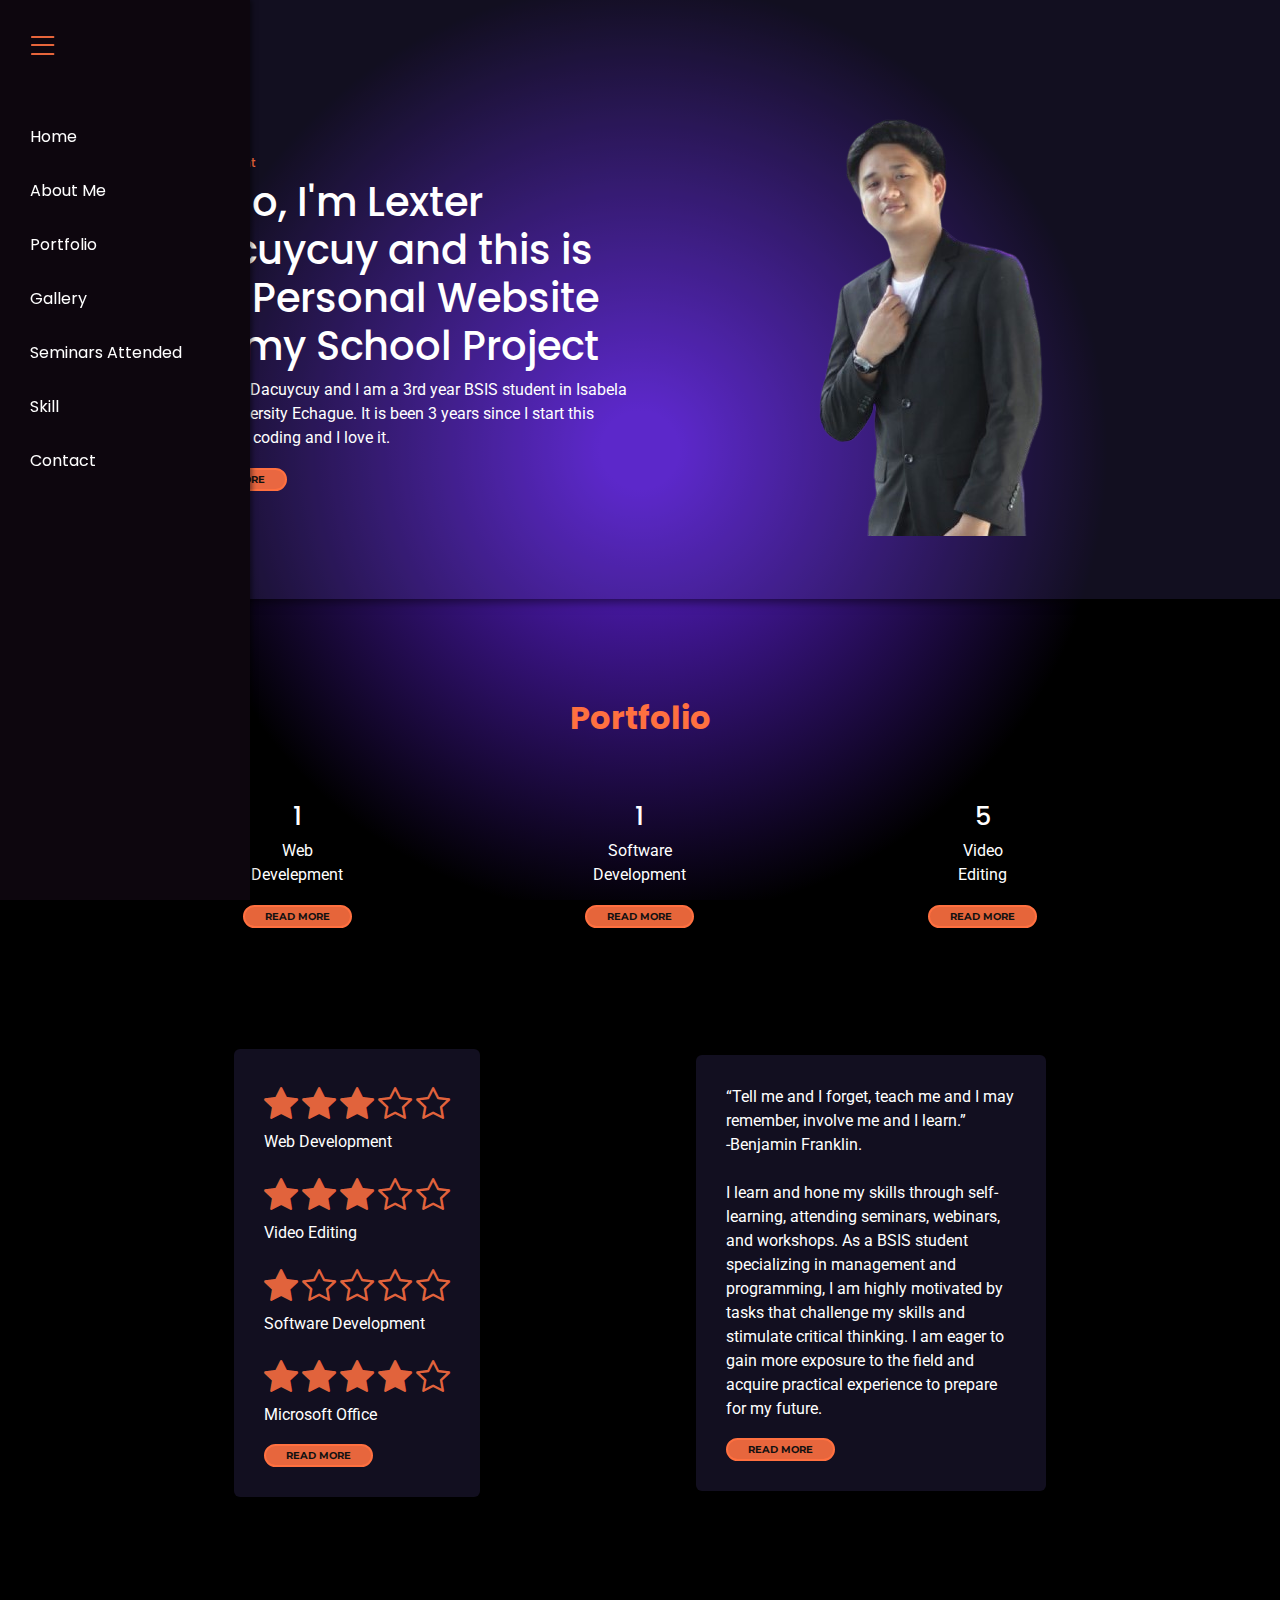
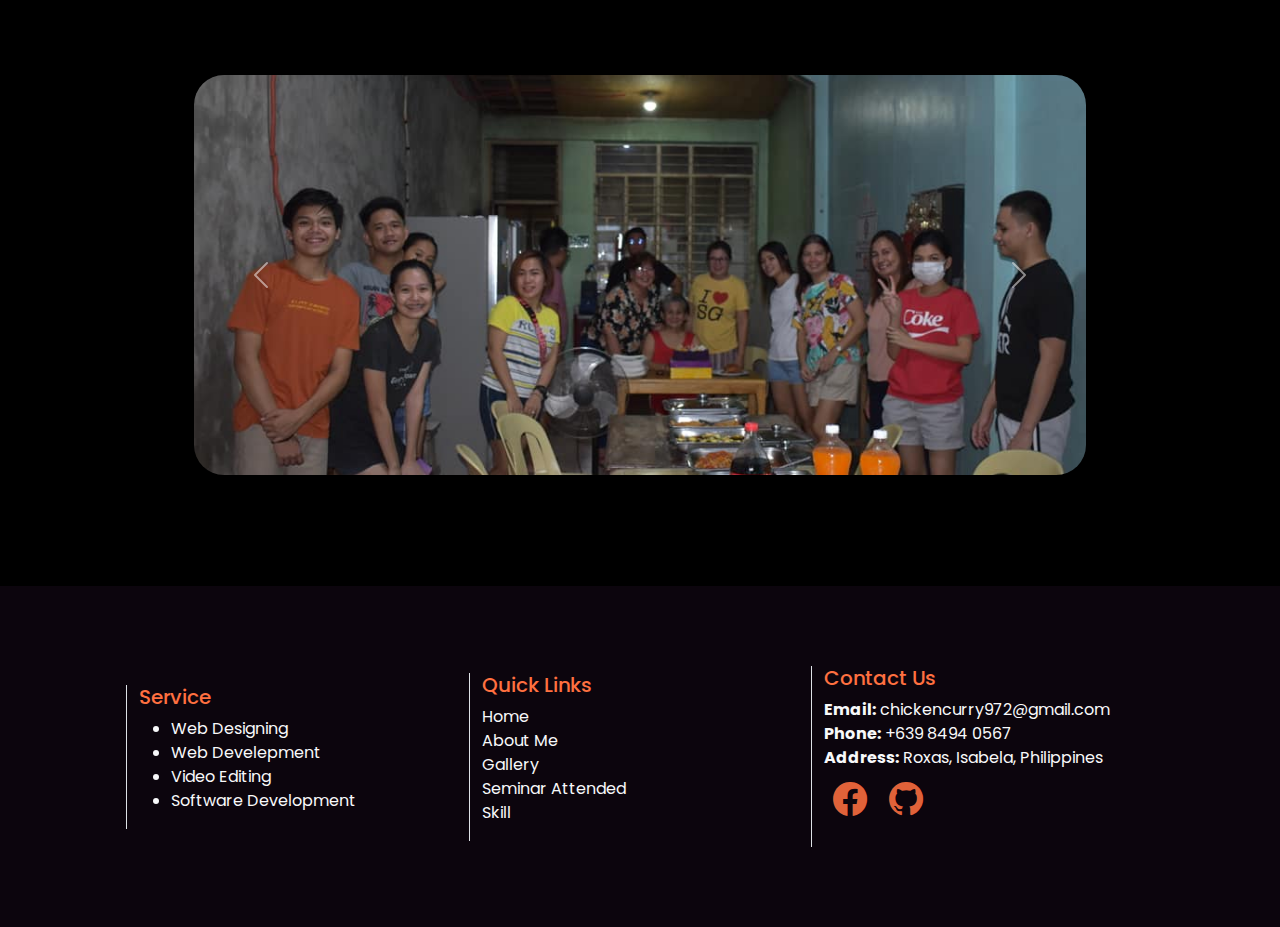
<file: index.html>
<!DOCTYPE html>
<html lang="en">
<head>
    <title>Homepage</title>
    
    <meta name="viewport" content="width=device-width, initial-scale=1">
    <link href="https://cdn.jsdelivr.net/npm/bootstrap@5.3.3/dist/css/bootstrap.min.css" rel="stylesheet" integrity="sha384-QWTKZyjpPEjISv5WaRU9OFeRpok6YctnYmDr5pNlyT2bRjXh0JMhjY6hW+ALEwIH" crossorigin="anonymous">    
    <link rel="stylesheet" href="Asset/Style/style.css">
    <link rel="stylesheet" href="https://cdn.jsdelivr.net/npm/bootstrap-icons@1.11.3/font/bootstrap-icons.min.css">
    <link href="https://fonts.googleapis.com/css2?family=Poppins:wght@400;600;700&family=Roboto:wght@400;500&family=Montserrat:wght@400;600&display=swap" rel="stylesheet">

</head>
<body>
    <div id="sidenav" class="sidenav">
  <ul class="list-unstyled">
    <li class="sidenav-item">
      <a class="sidenav-link" href="index.html">Home</a>
    </li>
    <li class="sidenav-item">
      <a class="sidenav-link" data-bs-toggle="collapse" href="#aboutMeCollapse" role="button" aria-expanded="false" aria-controls="aboutMeCollapse">
        About Me
      </a>
      <div class="collapse" id="aboutMeCollapse">
        <ul class="list-unstyled">
          <li><a class="dropdown-item" href="aboutme.html">Personal Information</a></li>
          <li><a class="dropdown-item" href="family.html">Family</a></li>
          <li><a class="dropdown-item" href="school.html">School</a></li>
          <li><a class="dropdown-item" href="hobbies.html">Hobbies</a></li>
          <li><a class="dropdown-item" href="favorites.html">Favorites</a></li>
        </ul>
      </div>
    </li>
    <li class="sidenav-item">
      <a class="sidenav-link" data-bs-toggle="collapse" href="#portfolioCollapse" role="button" aria-expanded="false" aria-controls="portfolioCollapse">
        Portfolio
      </a>
      <div class="collapse" id="portfolioCollapse">
        <ul class="list-unstyled">
          <li><a class="dropdown-item" href="webdev.html">Web Development</a></li>
          <li><a class="dropdown-item" href="appdev.html">Software Development</a></li>
          <li><a class="dropdown-item" href="videdit.html">Video Editing</a></li>
        </ul>
      </div>
    </li>
    <li class="sidenav-item"><a class="sidenav-link" href="gallery.html">Gallery</a></li>
    <li class="sidenav-item"><a class="sidenav-link" href="seminar.html">Seminars Attended</a></li>
    <li class="sidenav-item"><a class="sidenav-link" href="skill.html">Skill</a></li>
    <li class="sidenav-item"><a class="sidenav-link" href="contact.html">Contact</a></li>
  </ul>
</div>


<div id="main" class="content">
    <div class="navbox">     
        <button class="nav_btn" id="toggleSidebar"><i class="bi bi-list"></i></button>
    </div> 

    <div class="container-fluid front py-5">
        <div class="row align-items-center">
        

            <div class="col-md-6 main_text text-center text-md-start">
                <h6>BSIS Student</h6>
                <h1>Hello, I'm Lexter Dacuycuy and this is my Personal  Website for my School Project</h1>
                <p>I'm Lexter Dacuycuy and I am a 3rd year BSIS student in Isabela State University Echague. It is been 3 years since I start this journey of coding and I love it.</p>
                <a class="btn btn-primary orange_btn" href="aboutme.html" role="button">READ MORE</a>
            </div>

            <div class="col-md-6 front_image text-center mt-4 mt-md-0">
                <img src="Asset/Image/frontpicture.png" class="img-fluid" alt="front picture">
            </div>
        </div>

    </div>

    <div class="container section">
        <h2>Portfolio</h2>
        <div class="row">
            <div class="col portfoliobox col-gap-5">
                <h3>1</h3>
                <p>Web<br>Develepment</p>
                <a class="btn btn-primary orange_btn" href="webdev.html" role="button">READ MORE</a>
            </div>
            <div class="col portfoliobox">
                <h3>1</h3>
                <p>Software<br>Development</p>
                <a class="btn btn-primary orange_btn" href="appdev.html" role="button">READ MORE</a>
            </div>
            <div class="col portfoliobox">
                <h3>5</h3>
                <p>Video<br>Editing</p>
                <a class="btn btn-primary orange_btn" href="videdit.html" role="button">READ MORE</a>
            </div>
        </div>
    </div>


   
    <div class="container section">
        <div class="row justify-content-center">    
    <div class="box box_1 rounded-2">
            <div class="icon">
            <i class="bi bi-star-fill"></i>
            <i class="bi bi-star-fill"></i>
            <i class="bi bi-star-fill"></i>
            <i class="bi bi-star"></i>
            <i class="bi bi-star"></i>
            </div>
            <p>Web Development</p>
            
            <div class="icon">
            <i class="bi bi-star-fill"></i>
            <i class="bi bi-star-fill"></i>
            <i class="bi bi-star-fill"></i>
            <i class="bi bi-star"></i>
            <i class="bi bi-star"></i>
            </div>
            <p>Video Editing</p>

            <i class="bi bi-star-fill"></i>
            <i class="bi bi-star"></i>
            <i class="bi bi-star"></i>
            <i class="bi bi-star"></i>
            <i class="bi bi-star"></i>
            <p>Software Development</p>

            <i class="bi bi-star-fill"></i>
            <i class="bi bi-star-fill"></i>
            <i class="bi bi-star-fill"></i>
            <i class="bi bi-star-fill"></i>
            <i class="bi bi-star"></i>
            <p>Microsoft Office</p>

            <a class="btn btn-primary orange_btn" href="skill.html" role="button">READ MORE</a>

    </div>
    

        <div class="box box_2 rounded-2">
        
            <p>“Tell me and I forget, teach me and I may remember, involve me and I learn.” 
            <br>
            -Benjamin Franklin. 
            <br>
            <br>
            I learn and hone my skills through self-learning, attending seminars, webinars, and workshops. As a BSIS student specializing in management and programming, I am highly motivated by tasks that challenge my skills and stimulate critical thinking. I am eager to gain more exposure to the field and acquire practical experience to prepare for my future.
            </p>

            <a class="btn btn-primary orange_btn" href="seminar.html" role="button">READ MORE</a>

    </div>
    </div>
    <div class="carousel-container">
      <a href="gallery.html">
    <div id="carouselExampleAutoplaying" class="carousel slide" data-bs-ride="carousel">
      <div class="carousel-inner">
        <div class="carousel-item active">
          <img src="Asset/Image/fullfamily.jpg" class="d-block w-100" alt="...">
        </div>
        <div class="carousel-item">
          <img src="Asset/Image/friend_2.jpg" class="d-block w-100" alt="...">
        </div>
        <div class="carousel-item">
          <img src="Asset/Image/me_4.jpg" class="d-block w-100" alt="...">
        </div>
      </div>
      <button class="carousel-control-prev" type="button" data-bs-target="#carouselExampleAutoplaying" data-bs-slide="prev">
        <span class="carousel-control-prev-icon" aria-hidden="true"></span>
        <span class="visually-hidden">Previous</span>
      </button>
      <button class="carousel-control-next" type="button" data-bs-target="#carouselExampleAutoplaying" data-bs-slide="next">
        <span class="carousel-control-next-icon" aria-hidden="true"></span>
        <span class="visually-hidden">Next</span>
      </button>

    </div>
  </a>
    </div>
  </div>
        
    <footer class="footer text-light py-4">
        <div class="container">
            <div class="row">
                
                <div class="col-md-4 border-start">
                    <h5>Service</h5>
                <ul>
                    <li>Web Designing</li>
                    <li>Web Develepment</li>
                    <li>Video Editing</li>
                    <li>Software Development</li>
                    </ul>
                </div>
    
                
                <div class="col-md-4 border-start">
                  <h5>Quick Links</h5>
                <ul class="list-unstyled">
                    <li><a href="index.html" class="text-light text-decoration-none">Home</a></li>
                    <li><a href="aboutme.html" class="text-light text-decoration-none">About Me</a></li>
                    <li><a href="gallery.html" class="text-light text-decoration-none">Gallery</a></li>
                    <li><a href="seminar.html" class="text-light text-decoration-none">Seminar Attended</a></li>
                    <li><a href="skill.html" class="text-light text-decoration-none">Skill</a></li>
                    
                </ul>
                </div>
    
                
                <div class="col-md-4 border-start">
                    <h5>Contact Us</h5>
                <address>
                    <strong>Email:</strong> <a href="chickencurry972@gmail.com" class="text-light text-decoration-none">chickencurry972@gmail.com</a><br>
                    <strong>Phone:</strong> +639 8494 0567<br>
                    <strong>Address:</strong> Roxas, Isabela, Philippines<br>
                    <a href="https://www.facebook.com/lexter.dacuycuy.9" class="btn btn-sm"><i class="bi bi-facebook"></i></a>
                    <a href="https://github.com/FinexL" class="btn btn-sm"><i class="bi bi-github"></i></a>
                </address>

                </div>
        </div>
    </div>
        
    </footer>
</div>


    <script src="Asset/Script/script.js"></script>
    <script src="https://cdn.jsdelivr.net/npm/bootstrap@5.0.2/dist/js/bootstrap.bundle.min.js" integrity="sha384-MrcW6ZMFYlzcLA8Nl+NtUVF0sA7MsXsP1UyJoMp4YLEuNSfAP+JcXn/tWtIaxVXM" crossorigin="anonymous"></script>
</body>
</html>
</file>
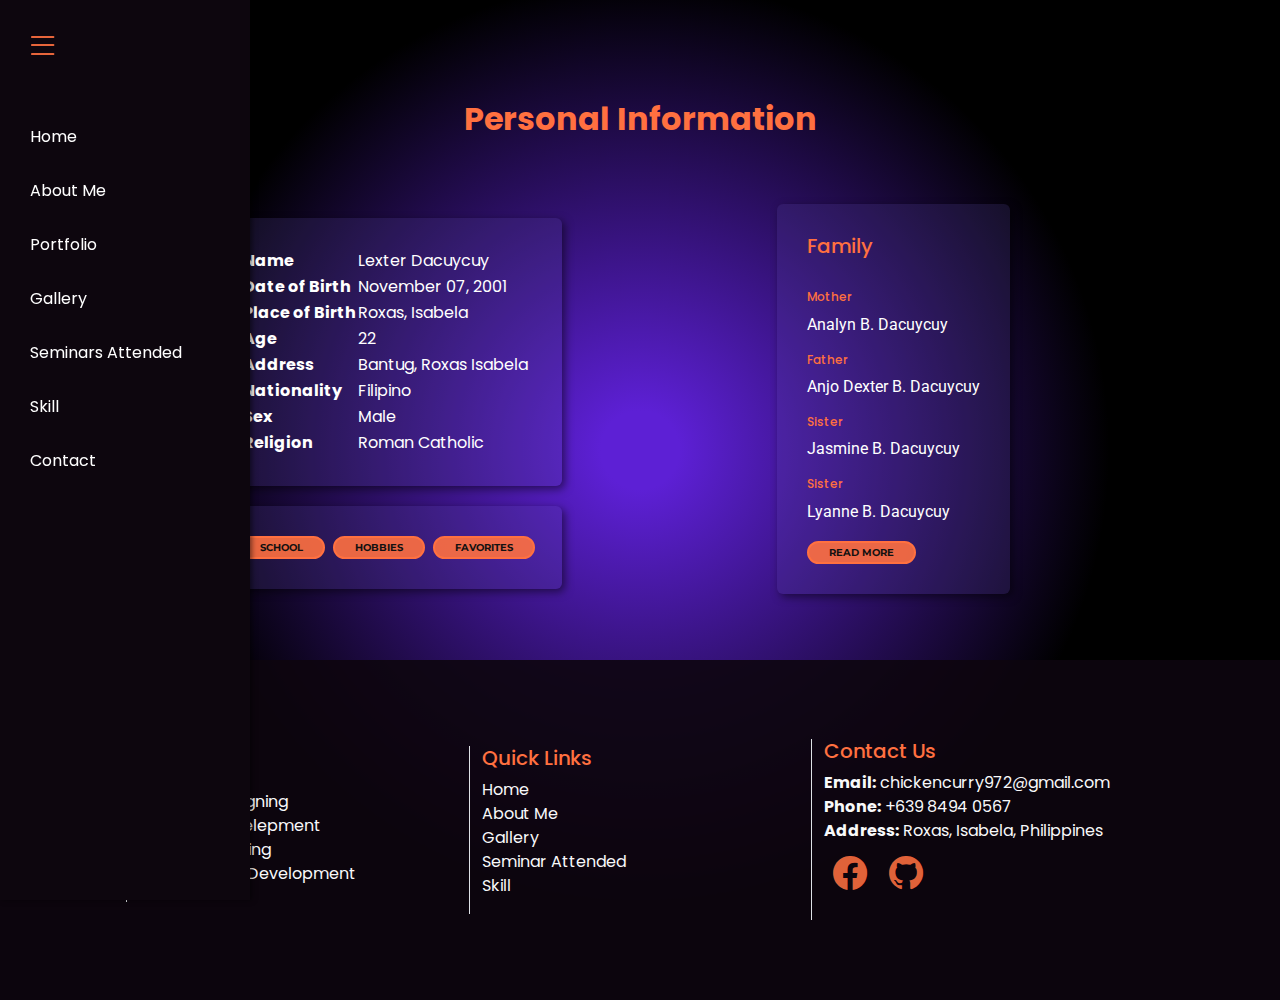
<file: aboutme.html>
<!DOCTYPE html>
<html lang="en">
<head>
    <title>About Me</title>
    
    <meta name="viewport" content="width=device-width, initial-scale=1">
    <link href="https://cdn.jsdelivr.net/npm/bootstrap@5.3.3/dist/css/bootstrap.min.css" rel="stylesheet" integrity="sha384-QWTKZyjpPEjISv5WaRU9OFeRpok6YctnYmDr5pNlyT2bRjXh0JMhjY6hW+ALEwIH" crossorigin="anonymous">    
    <link rel="stylesheet" href="Asset/Style/style.css">
    <link rel="stylesheet" href="https://cdn.jsdelivr.net/npm/bootstrap-icons@1.11.3/font/bootstrap-icons.min.css">
    <link href="https://fonts.googleapis.com/css2?family=Poppins:wght@400;600;700&family=Roboto:wght@400;500&family=Montserrat:wght@400;600&display=swap" rel="stylesheet">

</head>
<body>
    <div id="sidenav" class="sidenav">
  <ul class="list-unstyled">
    <li class="sidenav-item">
      <a class="sidenav-link" href="index.html">Home</a>
    </li>
    <li class="sidenav-item">
      <a class="sidenav-link" data-bs-toggle="collapse" href="#aboutMeCollapse" role="button" aria-expanded="false" aria-controls="aboutMeCollapse">
        About Me
      </a>

      <div class="collapse" id="aboutMeCollapse">
        <ul class="list-unstyled">
          <li><a class="dropdown-item" href="aboutme.html">Personal Information</a></li>
          <li><a class="dropdown-item" href="family.html">Family</a></li>
          <li><a class="dropdown-item" href="school.html">School</a></li>
          <li><a class="dropdown-item" href="hobbies.html">Hobbies</a></li>
          <li><a class="dropdown-item" href="favorites.html">Favorites</a></li>
        </ul>
      </div>

    </li>
    <li class="sidenav-item">
      <a class="sidenav-link" data-bs-toggle="collapse" href="#portfolioCollapse" role="button" aria-expanded="false" aria-controls="portfolioCollapse">
        Portfolio
      </a>
      <div class="collapse" id="portfolioCollapse">
        <ul class="list-unstyled">
          <li><a class="dropdown-item" href="webdev.html">Web Development</a></li>
          <li><a class="dropdown-item" href="appdev.html">Software Development</a></li>
          <li><a class="dropdown-item" href="videdit.html">Video Editing</a></li>
        </ul>
      </div>
    </li>
    <li class="sidenav-item"><a class="sidenav-link" href="gallery.html">Gallery</a></li>
    <li class="sidenav-item"><a class="sidenav-link" href="seminar.html">Seminars Attended</a></li>
    <li class="sidenav-item"><a class="sidenav-link" href="skill.html">Skill</a></li>
    <li class="sidenav-item"><a class="sidenav-link" href="contact.html">Contact</a></li>
  </ul>
</div>


<div id="main" class="content">
    <div class="navbox">     
        <button class="nav_btn" id="toggleSidebar"><i class="bi bi-list"></i></button>
    </div>
<div class="pagetitle">
    <h2>Personal Information</h2>
</div>
<div class="container section">
    <div class="row g-2">    
        <div class="col col-md-6 d-flex flex-column">
    <div class="box box_2 rounded-2">
        <table>
            <tr>
                <td><strong>Name</strong></td>
                <td>Lexter Dacuycuy</td>
            </tr>
            <tr>
                <td><strong>Date of Birth</strong></td>
                <td>November 07, 2001</td>
            </tr>
            <tr>
                <td><strong>Place of Birth</strong></td>
                <td>Roxas, Isabela</td>
            </tr>
            <tr>
                <td><strong>Age</strong></td>
                <td>22</td>
            </tr>
            <tr>
                <td><strong>Address</strong></td>
                <td>Bantug, Roxas Isabela</td>
            </tr>

            <tr>
                <td><strong>Nationality</strong></td>
                <td>Filipino</td>
            </tr>
            <tr>
                <td><strong>Sex</strong></td>
                <td>Male</td>
            </tr>
            <tr>
                <td><strong>Religion</strong></td>
                <td>Roman Catholic</td>
            </tr>
        </table>
   
    </div>
    
  
    <div class="box box_2 rounded-2 d-flex gap-2">
        <a class="btn btn-primary orange_btn" href="school.html" role="button">SCHOOL</a>
        <a class="btn btn-primary orange_btn" href="hobbies.html" role="button">HOBBIES</a>
        <a class="btn btn-primary orange_btn" href="favorites.html" role="button">FAVORITES</a>
    </div>

    </div>

        <div class="box box_1 rounded-2">
            <h5>Family</h5>
            <br>
            <h6>Mother</h6>
                <p>Analyn B. Dacuycuy</p>
            <h6>Father</h6>
                <p>Anjo Dexter B. Dacuycuy</p>
            <h6>Sister</h6>
                <p>Jasmine B. Dacuycuy</p>
            <h6>Sister</h6>
                <p>Lyanne B. Dacuycuy</p>
            <a class="btn btn-primary orange_btn" href="family.html" role="button">READ MORE</a>

        </div>
        
    </div>
</div>
    
    
        
    <footer class="footer text-light py-4">
        <div class="container">
            <div class="row">
                
                <div class="col-md-4 border-start">
                    <h5>Service</h5>
                <ul>
                    <li>Web Designing</li>
                    <li>Web Develepment</li>
                    <li>Video Editing</li>
                    <li>Software Development</li>
                    </ul>
                </div>
    
                
                <div class="col-md-4 border-start">
                  <h5>Quick Links</h5>
                <ul class="list-unstyled">
                    <li><a href="index.html" class="text-light text-decoration-none">Home</a></li>
                    <li><a href="aboutme.html" class="text-light text-decoration-none">About Me</a></li>
                    <li><a href="gallery.html" class="text-light text-decoration-none">Gallery</a></li>
                    <li><a href="seminar.html" class="text-light text-decoration-none">Seminar Attended</a></li>
                    <li><a href="skill.html" class="text-light text-decoration-none">Skill</a></li>
                    
                </ul>
                </div>
    
                
                <div class="col-md-4 border-start">
                    <h5>Contact Us</h5>
                <address>
                    <strong>Email:</strong> <a href="chickencurry972@gmail.com" class="text-light text-decoration-none">chickencurry972@gmail.com</a><br>
                    <strong>Phone:</strong> +639 8494 0567<br>
                    <strong>Address:</strong> Roxas, Isabela, Philippines<br>
                    <a href="https://www.facebook.com/lexter.dacuycuy.9" class="btn btn-sm"><i class="bi bi-facebook"></i></a>
                    <a href="https://github.com/FinexL" class="btn btn-sm"><i class="bi bi-github"></i></a>
                </address>

                </div>
        </div>
    </div>
        
    </footer>
</div>


    <script src="Asset/Script/script.js"></script>
    <script src="https://cdn.jsdelivr.net/npm/bootstrap@5.0.2/dist/js/bootstrap.bundle.min.js" integrity="sha384-MrcW6ZMFYlzcLA8Nl+NtUVF0sA7MsXsP1UyJoMp4YLEuNSfAP+JcXn/tWtIaxVXM" crossorigin="anonymous"></script>
</body>
</html>
</file>
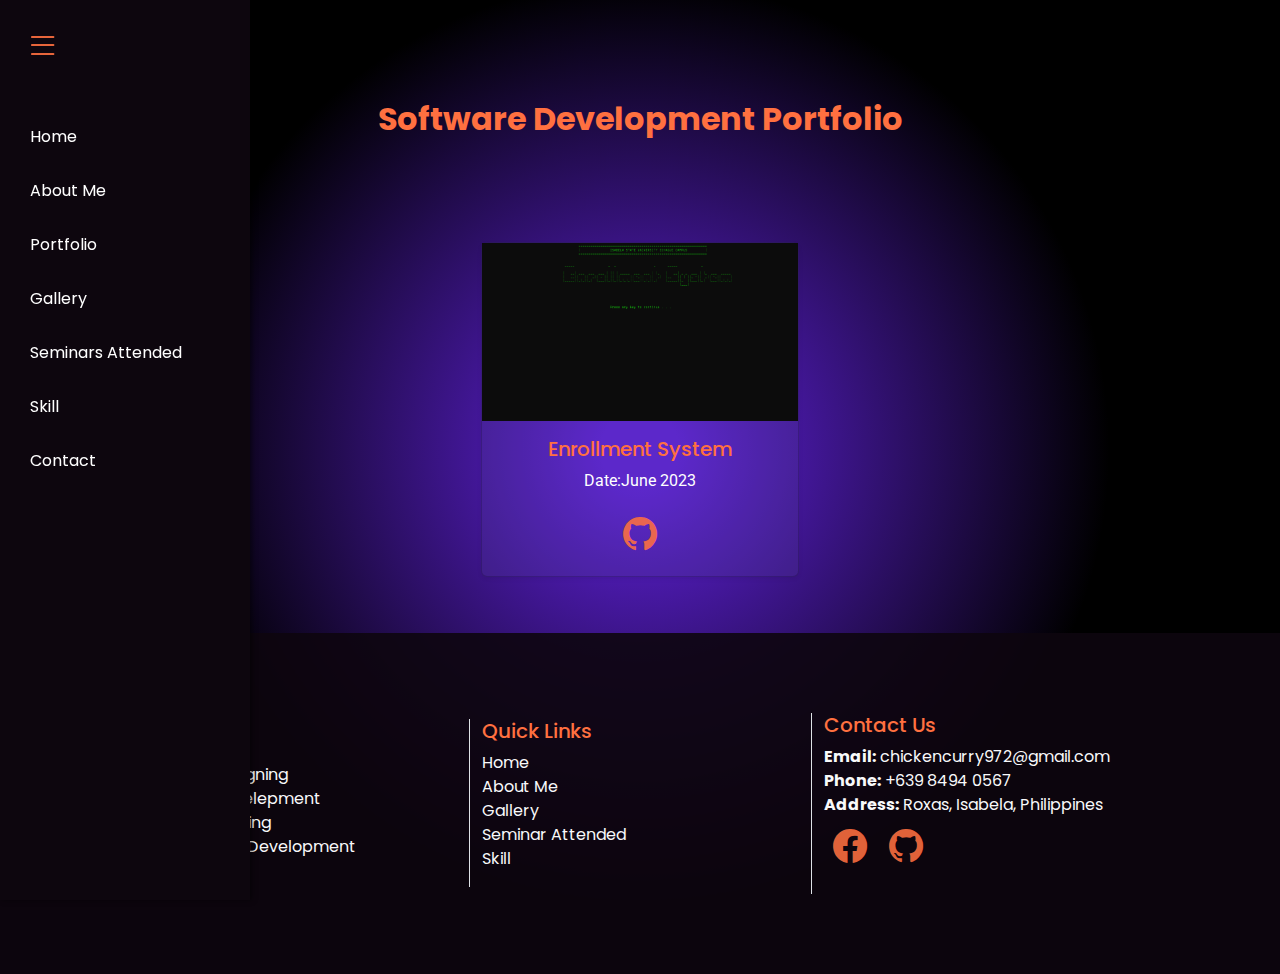
<file: appdev.html>
<!DOCTYPE html>
<html lang="en">
<head>
    <title>Software Development</title>
    
    <meta name="viewport" content="width=device-width, initial-scale=1">
    <link href="https://cdn.jsdelivr.net/npm/bootstrap@5.3.3/dist/css/bootstrap.min.css" rel="stylesheet" integrity="sha384-QWTKZyjpPEjISv5WaRU9OFeRpok6YctnYmDr5pNlyT2bRjXh0JMhjY6hW+ALEwIH" crossorigin="anonymous">    
    <link rel="stylesheet" href="Asset/Style/style.css">
    <link rel="stylesheet" href="https://cdn.jsdelivr.net/npm/bootstrap-icons@1.11.3/font/bootstrap-icons.min.css">
    <link href="https://fonts.googleapis.com/css2?family=Poppins:wght@400;600;700&family=Roboto:wght@400;500&family=Montserrat:wght@400;600&display=swap" rel="stylesheet">

</head>
<body>
    <div id="sidenav" class="sidenav">
  <ul class="list-unstyled">
    <li class="sidenav-item">
      <a class="sidenav-link" href="index.html">Home</a>
    </li>
    <li class="sidenav-item">
      <a class="sidenav-link" data-bs-toggle="collapse" href="#aboutMeCollapse" role="button" aria-expanded="false" aria-controls="aboutMeCollapse">
        About Me
      </a>

      <div class="collapse" id="aboutMeCollapse">
        <ul class="list-unstyled">
          <li><a class="dropdown-item" href="aboutme.html">Personal Information</a></li>
          <li><a class="dropdown-item" href="family.html">Family</a></li>
          <li><a class="dropdown-item" href="school.html">School</a></li>
          <li><a class="dropdown-item" href="hobbies.html">Hobbies</a></li>
          <li><a class="dropdown-item" href="favorites.html">Favorites</a></li>
        </ul>
      </div>

    </li>
    <li class="sidenav-item">
      <a class="sidenav-link" data-bs-toggle="collapse" href="#portfolioCollapse" role="button" aria-expanded="false" aria-controls="portfolioCollapse">
        Portfolio
      </a>
      <div class="collapse" id="portfolioCollapse">
        <ul class="list-unstyled">
          <li><a class="dropdown-item" href="webdev.html">Web Development</a></li>
          <li><a class="dropdown-item" href="appdev.html">Software Development</a></li>
          <li><a class="dropdown-item" href="videdit.html">Video Editing</a></li>
        </ul>
      </div>
    </li>
    <li class="sidenav-item"><a class="sidenav-link" href="gallery.html">Gallery</a></li>
    <li class="sidenav-item"><a class="sidenav-link" href="seminar.html">Seminars Attended</a></li>
    <li class="sidenav-item"><a class="sidenav-link" href="skill.html">Skill</a></li>
    <li class="sidenav-item"><a class="sidenav-link" href="contact.html">Contact</a></li>
  </ul>
</div>


<div id="main" class="content">
    <div class="navbox">     
        <button class="nav_btn" id="toggleSidebar"><i class="bi bi-list"></i></button>
    </div>

<div class="pagetitle">
    <h2>Software Development Portfolio</h2>
</div>

<div class="container mt-5">
  
  <div class="row g-4">
      
      <div class="col-md-4 col-sm-6">
          <div class="card shadow-sm">
              <img src="Asset/Image/Application_1.png" class="wideimg-img-top" alt="">
              <div class="card-body text-center">
                  <h5 class="card-title">Enrollment System</h5>
                  <p class="card-text">Date:June  2023</p>
                  <a href="https://github.com/FinexL/Enrollment"><i class="bi bi-github"></i></a>
              </div>
          </div>
      </div>
      
  </div>
</div>

    
    
        
    <footer class="footer text-light py-4">
        <div class="container">
            <div class="row">
                
                <div class="col-md-4 border-start">
                    <h5>Service</h5>
                <ul>
                    <li>Web Designing</li>
                    <li>Web Develepment</li>
                    <li>Video Editing</li>
                    <li>Software Development</li>
                    </ul>
                </div>
    
                
                <div class="col-md-4 border-start">
                  <h5>Quick Links</h5>
                <ul class="list-unstyled">
                    <li><a href="index.html" class="text-light text-decoration-none">Home</a></li>
                    <li><a href="aboutme.html" class="text-light text-decoration-none">About Me</a></li>
                    <li><a href="gallery.html" class="text-light text-decoration-none">Gallery</a></li>
                    <li><a href="seminar.html" class="text-light text-decoration-none">Seminar Attended</a></li>
                    <li><a href="skill.html" class="text-light text-decoration-none">Skill</a></li>
                    
                </ul>
                </div>
    
                
                <div class="col-md-4 border-start">
                    <h5>Contact Us</h5>
                <address>
                    <strong>Email:</strong> <a href="chickencurry972@gmail.com" class="text-light text-decoration-none">chickencurry972@gmail.com</a><br>
                    <strong>Phone:</strong> +639 8494 0567<br>
                    <strong>Address:</strong> Roxas, Isabela, Philippines<br>
                    <a href="https://www.facebook.com/lexter.dacuycuy.9" class="btn btn-sm"><i class="bi bi-facebook"></i></a>
                    <a href="https://github.com/FinexL" class="btn btn-sm"><i class="bi bi-github"></i></a>
                </address>

                </div>
        </div>
    </div>
        
    </footer>
</div>


    <script src="Asset/Script/script.js"></script>
    <script src="https://cdn.jsdelivr.net/npm/bootstrap@5.0.2/dist/js/bootstrap.bundle.min.js" integrity="sha384-MrcW6ZMFYlzcLA8Nl+NtUVF0sA7MsXsP1UyJoMp4YLEuNSfAP+JcXn/tWtIaxVXM" crossorigin="anonymous"></script>
</body>
</html>
</file>
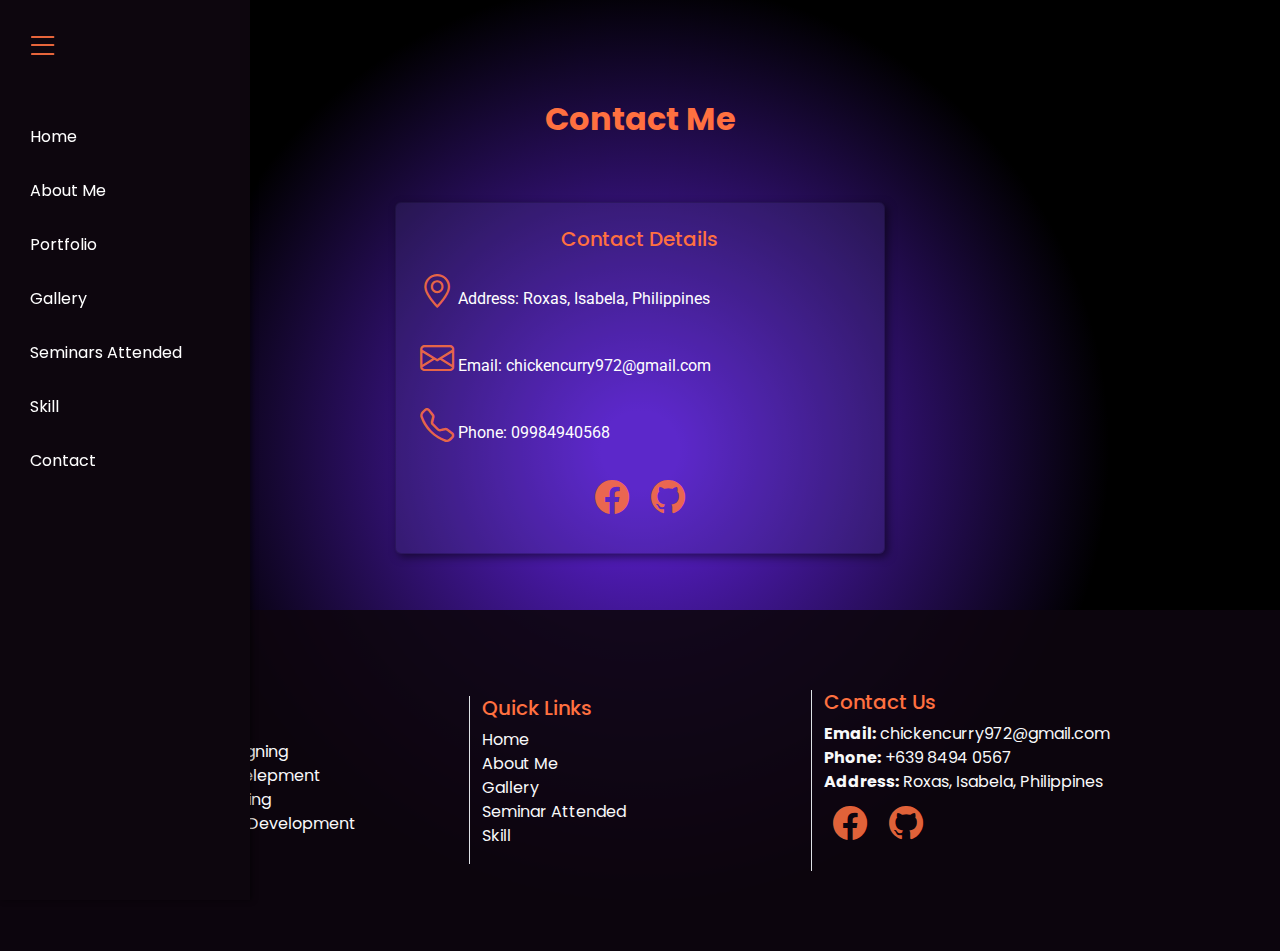
<file: contact.html>
<!DOCTYPE html>
<html lang="en">
<head>
    <title>Contact Information</title>
    
    <meta name="viewport" content="width=device-width, initial-scale=1">
    <link href="https://cdn.jsdelivr.net/npm/bootstrap@5.3.3/dist/css/bootstrap.min.css" rel="stylesheet" integrity="sha384-QWTKZyjpPEjISv5WaRU9OFeRpok6YctnYmDr5pNlyT2bRjXh0JMhjY6hW+ALEwIH" crossorigin="anonymous">    
    <link rel="stylesheet" href="Asset/Style/style.css">
    <link rel="stylesheet" href="https://cdn.jsdelivr.net/npm/bootstrap-icons@1.11.3/font/bootstrap-icons.min.css">
    <link href="https://fonts.googleapis.com/css2?family=Poppins:wght@400;600;700&family=Roboto:wght@400;500&family=Montserrat:wght@400;600&display=swap" rel="stylesheet">

</head>
<body>
    <div id="sidenav" class="sidenav">
  <ul class="list-unstyled">
    <li class="sidenav-item">
      <a class="sidenav-link" href="index.html">Home</a>
    </li>
    <li class="sidenav-item">
      <a class="sidenav-link" data-bs-toggle="collapse" href="#aboutMeCollapse" role="button" aria-expanded="false" aria-controls="aboutMeCollapse">
        About Me
      </a>

      <div class="collapse" id="aboutMeCollapse">
        <ul class="list-unstyled">
          <li><a class="dropdown-item" href="aboutme.html">Personal Information</a></li>
          <li><a class="dropdown-item" href="family.html">Family</a></li>
          <li><a class="dropdown-item" href="school.html">School</a></li>
          <li><a class="dropdown-item" href="hobbies.html">Hobbies</a></li>
          <li><a class="dropdown-item" href="favorites.html">Favorites</a></li>
        </ul>
      </div>

    </li>
    <li class="sidenav-item">
      <a class="sidenav-link" data-bs-toggle="collapse" href="#portfolioCollapse" role="button" aria-expanded="false" aria-controls="portfolioCollapse">
        Portfolio
      </a>
      <div class="collapse" id="portfolioCollapse">
        <ul class="list-unstyled">
          <li><a class="dropdown-item" href="webdev.html">Web Development</a></li>
          <li><a class="dropdown-item" href="appdev.html">Software Development</a></li>
          <li><a class="dropdown-item" href="videdit.html">Video Editing</a></li>
        </ul>
      </div>
    </li>
    <li class="sidenav-item"><a class="sidenav-link" href="gallery.html">Gallery</a></li>
    <li class="sidenav-item"><a class="sidenav-link" href="seminar.html">Seminars Attended</a></li>
    <li class="sidenav-item"><a class="sidenav-link" href="skill.html">Skill</a></li>
    <li class="sidenav-item"><a class="sidenav-link" href="contact.html">Contact</a></li>
  </ul>
</div>


<div id="main" class="content">
    <div class="navbox">     
        <button class="nav_btn" id="toggleSidebar"><i class="bi bi-list"></i></button>
    </div>

  
    <section id="main" class="container">
      <h2>Contact Me</h2>
      <div class="row">
       
        <div class="col-md-6">
          <div class="card p-4">
            <h5 class="text-center mb-3">Contact Details</h5>
            <p><i class="bi bi-geo-alt"></i> Address: Roxas, Isabela, Philippines</p>
            <p><i class="bi bi-envelope"></i> Email: chickencurry972@gmail.com</p>
            <p><i class="bi bi-telephone"></i> Phone: 09984940568</p>
            
            <div class="text-center">
              <a href="https://www.facebook.com/lexter.dacuycuy.9" class="btn btn-sm"><i class="bi bi-facebook"></i></a>
              <a href="https://github.com/FinexL" class="btn btn-sm"><i class="bi bi-github"></i></a>
              
            </div>
          </div>
        </div>
      </div>
    </section>
  </div>
    </div>
    
        
    <footer class="footer text-light py-4">
        <div class="container">
            <div class="row">
                
                <div class="col-md-4 border-start">
                    <h5>Service</h5>
                <ul>
                    <li>Web Designing</li>
                    <li>Web Develepment</li>
                    <li>Video Editing</li>
                    <li>Software Development</li>
                    </ul>
                </div>
    
                
                <div class="col-md-4 border-start">
                  <h5>Quick Links</h5>
                <ul class="list-unstyled">
                    <li><a href="index.html" class="text-light text-decoration-none">Home</a></li>
                    <li><a href="aboutme.html" class="text-light text-decoration-none">About Me</a></li>
                    <li><a href="gallery.html" class="text-light text-decoration-none">Gallery</a></li>
                    <li><a href="seminar.html" class="text-light text-decoration-none">Seminar Attended</a></li>
                    <li><a href="skill.html" class="text-light text-decoration-none">Skill</a></li>
                    
                </ul>
                </div>
    
                
                <div class="col-md-4 border-start">
                    <h5>Contact Us</h5>
                <address>
                    <strong>Email:</strong> <a href="chickencurry972@gmail.com" class="text-light text-decoration-none">chickencurry972@gmail.com</a><br>
                    <strong>Phone:</strong> +639 8494 0567<br>
                    <strong>Address:</strong> Roxas, Isabela, Philippines<br>
                    <a href="https://www.facebook.com/lexter.dacuycuy.9" class="btn btn-sm"><i class="bi bi-facebook"></i></a>
                    <a href="https://github.com/FinexL" class="btn btn-sm"><i class="bi bi-github"></i></a>
                </address>

                </div>
        </div>
    </div>
        
    </footer>
</div>


    <script src="Asset/Script/script.js"></script>
    <script src="https://cdn.jsdelivr.net/npm/bootstrap@5.0.2/dist/js/bootstrap.bundle.min.js" integrity="sha384-MrcW6ZMFYlzcLA8Nl+NtUVF0sA7MsXsP1UyJoMp4YLEuNSfAP+JcXn/tWtIaxVXM" crossorigin="anonymous"></script>
</body>
</html>
</file>
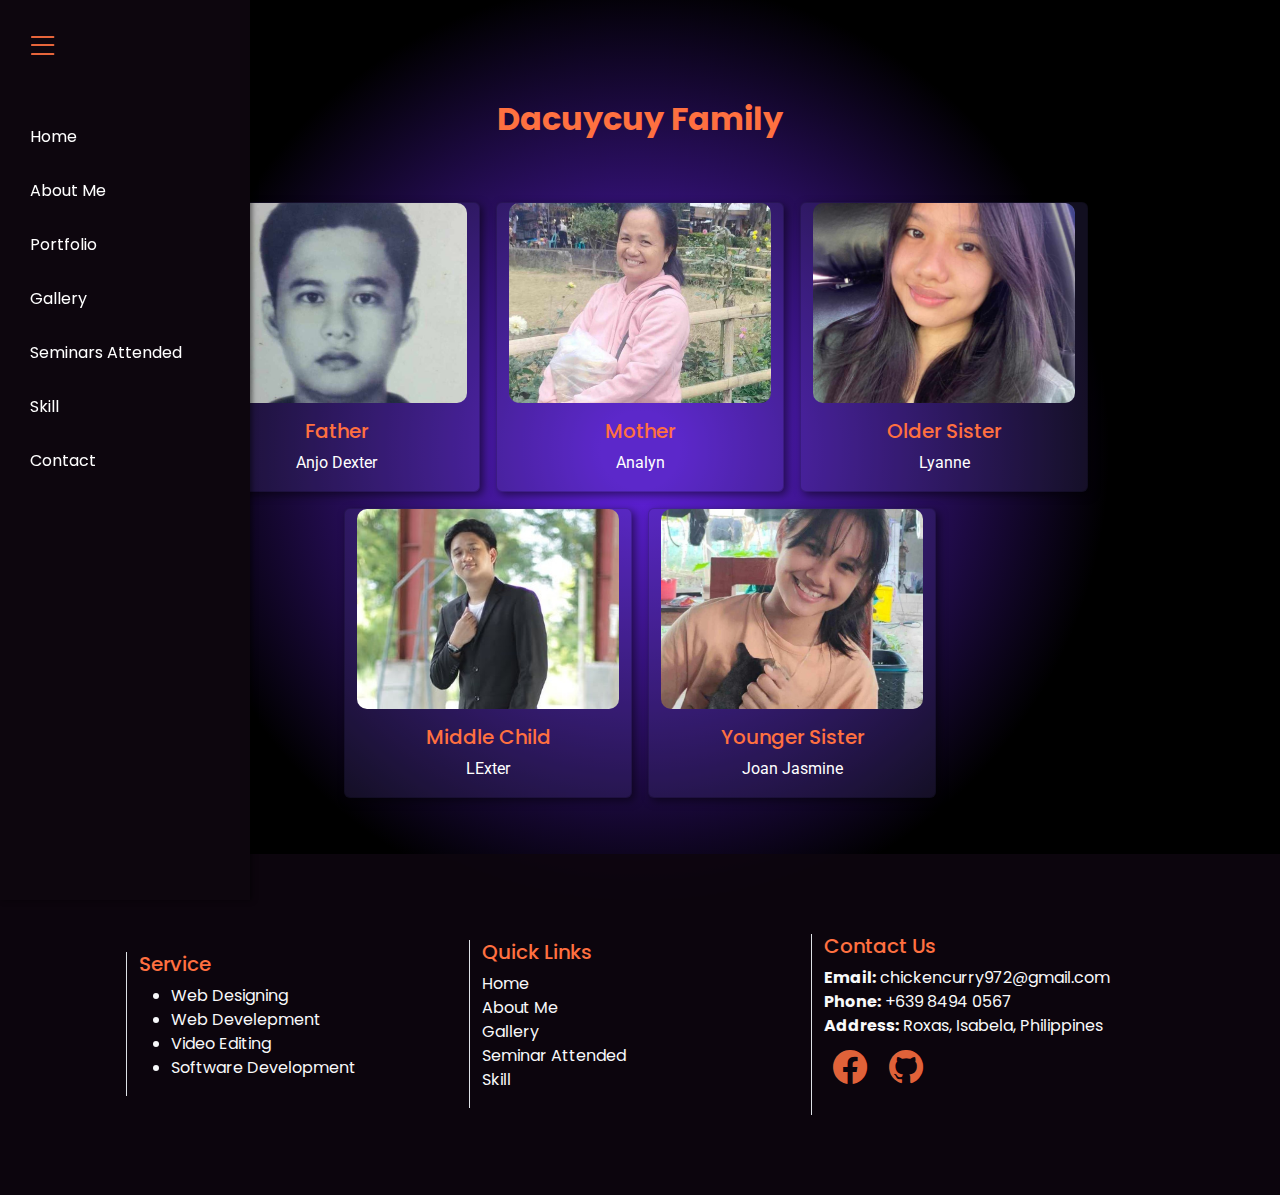
<file: family.html>
<!DOCTYPE html>
<html lang="en">
<head>
    <title>Family</title>
    
    <meta name="viewport" content="width=device-width, initial-scale=1">
    <link href="https://cdn.jsdelivr.net/npm/bootstrap@5.3.3/dist/css/bootstrap.min.css" rel="stylesheet" integrity="sha384-QWTKZyjpPEjISv5WaRU9OFeRpok6YctnYmDr5pNlyT2bRjXh0JMhjY6hW+ALEwIH" crossorigin="anonymous">    
    <link rel="stylesheet" href="Asset/Style/style.css">
    <link rel="stylesheet" href="https://cdn.jsdelivr.net/npm/bootstrap-icons@1.11.3/font/bootstrap-icons.min.css">
    <link href="https://fonts.googleapis.com/css2?family=Poppins:wght@400;600;700&family=Roboto:wght@400;500&family=Montserrat:wght@400;600&display=swap" rel="stylesheet">

</head>
<body>
    <div id="sidenav" class="sidenav">
  <ul class="list-unstyled">
    <li class="sidenav-item">
      <a class="sidenav-link" href="index.html">Home</a>
    </li>
    <li class="sidenav-item">
      <a class="sidenav-link" data-bs-toggle="collapse" href="#aboutMeCollapse" role="button" aria-expanded="false" aria-controls="aboutMeCollapse">
        About Me
      </a>

      <div class="collapse" id="aboutMeCollapse">
        <ul class="list-unstyled">
          <li><a class="dropdown-item" href="aboutme.html">Personal Information</a></li>
          <li><a class="dropdown-item" href="family.html">Family</a></li>
          <li><a class="dropdown-item" href="school.html">School</a></li>
          <li><a class="dropdown-item" href="hobbies.html">Hobbies</a></li>
          <li><a class="dropdown-item" href="favorites.html">Favorites</a></li>
        </ul>
      </div>

    </li>
    <li class="sidenav-item">
      <a class="sidenav-link" data-bs-toggle="collapse" href="#portfolioCollapse" role="button" aria-expanded="false" aria-controls="portfolioCollapse">
        Portfolio
      </a>
      <div class="collapse" id="portfolioCollapse">
        <ul class="list-unstyled">
          <li><a class="dropdown-item" href="webdev.html">Web Development</a></li>
          <li><a class="dropdown-item" href="appdev.html">Software Development</a></li>
          <li><a class="dropdown-item" href="videdit.html">Video Editing</a></li>
        </ul>
      </div>
    </li>
    <li class="sidenav-item"><a class="sidenav-link" href="gallery.html">Gallery</a></li>
    <li class="sidenav-item"><a class="sidenav-link" href="seminar.html">Seminars Attended</a></li>
    <li class="sidenav-item"><a class="sidenav-link" href="skill.html">Skill</a></li>
    <li class="sidenav-item"><a class="sidenav-link" href="contact.html">Contact</a></li>
  </ul>
</div>


<div id="main" class="content">
    <div class="navbox">     
        <button class="nav_btn" id="toggleSidebar"><i class="bi bi-list"></i></button>
    </div>
<div class="pagetitle">
    <h2>Dacuycuy Family</h2>
</div>
<div class="container section">
    <div class="row gap-3">    


              <div class="card" style="width: 18rem;">
                <img src="Asset/Image/dad.jpg" class="card-img-top" alt="...">
                <div class="card-body">
                  <h5 class="card-title">Father</h5>
                  <p class="card-text">Anjo Dexter</p>
                  
                </div>
              </div>

              <div class="card" style="width: 18rem;">
                <img src="Asset/Image/mom.jpg" class="card-img-top" alt="...">
                <div class="card-body">
                  <h5 class="card-title">Mother</h5>
                  <p class="card-text">Analyn</p>
                  
                </div>
              </div>

              <div class="card" style="width: 18rem;">
                <img src="Asset/Image/Lyanne.jpg" class="card-img-top" alt="...">
                <div class="card-body">
                  <h5 class="card-title">Older Sister</h5>
                  <p class="card-text">Lyanne</p>
             
                </div>
              </div>
              <div class="card" style="width: 18rem;">
                <img src="Asset/Image/Me.jpg" class="card-img-top" alt="Middle child">
                <div class="card-body">
                  <h5 class="card-title">Middle Child</h5>
                  <p class="card-text">
                    LExter
                  </p>
                  
                </div>
              </div>
              <div class="card" style="width: 18rem;">
                <img src="Asset/Image/Jasmine.jpg" class="card-img-top" alt="...">
                <div class="card-body">
                  <h5 class="card-title">Younger Sister</h5>
                  <p class="card-text">Joan Jasmine</p>
             
                </div>
              </div>
        
        
    </div>
</div>
    
    
        
    <footer class="footer text-light py-4">
        <div class="container">
            <div class="row">
                
                <div class="col-md-4 border-start">
                    <h5>Service</h5>
                <ul>
                    <li>Web Designing</li>
                    <li>Web Develepment</li>
                    <li>Video Editing</li>
                    <li>Software Development</li>
                    </ul>
                </div>
    
                
                <div class="col-md-4 border-start">
                  <h5>Quick Links</h5>
                <ul class="list-unstyled">
                    <li><a href="index.html" class="text-light text-decoration-none">Home</a></li>
                    <li><a href="aboutme.html" class="text-light text-decoration-none">About Me</a></li>
                    <li><a href="gallery.html" class="text-light text-decoration-none">Gallery</a></li>
                    <li><a href="seminar.html" class="text-light text-decoration-none">Seminar Attended</a></li>
                    <li><a href="skill.html" class="text-light text-decoration-none">Skill</a></li>
                    
                </ul>
                </div>
    
                
                <div class="col-md-4 border-start">
                    <h5>Contact Us</h5>
                <address>
                    <strong>Email:</strong> <a href="chickencurry972@gmail.com" class="text-light text-decoration-none">chickencurry972@gmail.com</a><br>
                    <strong>Phone:</strong> +639 8494 0567<br>
                    <strong>Address:</strong> Roxas, Isabela, Philippines<br>
                    <a href="https://www.facebook.com/lexter.dacuycuy.9" class="btn btn-sm"><i class="bi bi-facebook"></i></a>
                    <a href="https://github.com/FinexL" class="btn btn-sm"><i class="bi bi-github"></i></a>
                </address>

                </div>
        </div>
    </div>
        
    </footer>
</div>


    <script src="Asset/Script/script.js"></script>
    <script src="https://cdn.jsdelivr.net/npm/bootstrap@5.0.2/dist/js/bootstrap.bundle.min.js" integrity="sha384-MrcW6ZMFYlzcLA8Nl+NtUVF0sA7MsXsP1UyJoMp4YLEuNSfAP+JcXn/tWtIaxVXM" crossorigin="anonymous"></script>
</body>
</html>
</file>
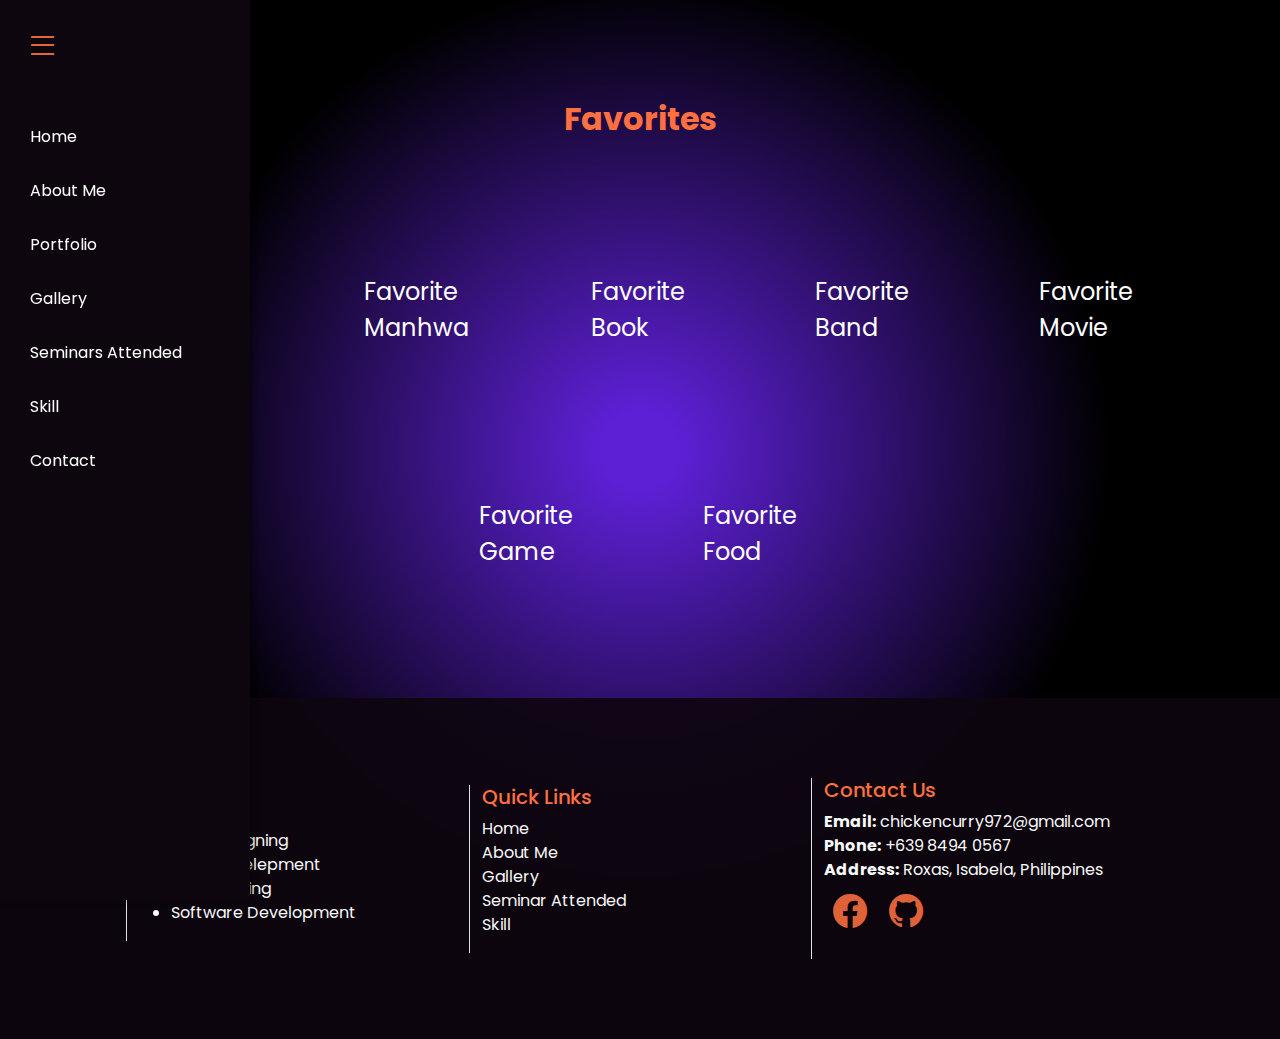
<file: favorites.html>
<!DOCTYPE html>
<html lang="en">
<head>
    <title>Favorites</title>
    
    <meta name="viewport" content="width=device-width, initial-scale=1">
    <link href="https://cdn.jsdelivr.net/npm/bootstrap@5.3.3/dist/css/bootstrap.min.css" rel="stylesheet" integrity="sha384-QWTKZyjpPEjISv5WaRU9OFeRpok6YctnYmDr5pNlyT2bRjXh0JMhjY6hW+ALEwIH" crossorigin="anonymous">    
    <link rel="stylesheet" href="Asset/Style/style.css">
    <link rel="stylesheet" href="https://cdn.jsdelivr.net/npm/bootstrap-icons@1.11.3/font/bootstrap-icons.min.css">
    <link href="https://fonts.googleapis.com/css2?family=Poppins:wght@400;600;700&family=Roboto:wght@400;500&family=Montserrat:wght@400;600&display=swap" rel="stylesheet">

</head>
<body>
    <div id="sidenav" class="sidenav">
  <ul class="list-unstyled">
    <li class="sidenav-item">
      <a class="sidenav-link" href="index.html">Home</a>
    </li>
    <li class="sidenav-item">
      <a class="sidenav-link" data-bs-toggle="collapse" href="#aboutMeCollapse" role="button" aria-expanded="false" aria-controls="aboutMeCollapse">
        About Me
      </a>

      <div class="collapse" id="aboutMeCollapse">
        <ul class="list-unstyled">
          <li><a class="dropdown-item" href="aboutme.html">Personal Information</a></li>
          <li><a class="dropdown-item" href="family.html">Family</a></li>
          <li><a class="dropdown-item" href="school.html">School</a></li>
          <li><a class="dropdown-item" href="hobbies.html">Hobbies</a></li>
          <li><a class="dropdown-item" href="favorites.html">Favorites</a></li>
        </ul>
      </div>

    </li>
    <li class="sidenav-item">
      <a class="sidenav-link" data-bs-toggle="collapse" href="#portfolioCollapse" role="button" aria-expanded="false" aria-controls="portfolioCollapse">
        Portfolio
      </a>
      <div class="collapse" id="portfolioCollapse">
        <ul class="list-unstyled">
          <li><a class="dropdown-item" href="webdev.html">Web Development</a></li>
          <li><a class="dropdown-item" href="appdev.html">Software Development</a></li>
          <li><a class="dropdown-item" href="videdit.html">Video Editing</a></li>
        </ul>
      </div>
    </li>
    <li class="sidenav-item"><a class="sidenav-link" href="gallery.html">Gallery</a></li>
    <li class="sidenav-item"><a class="sidenav-link" href="seminar.html">Seminars Attended</a></li>
    <li class="sidenav-item"><a class="sidenav-link" href="skill.html">Skill</a></li>
    <li class="sidenav-item"><a class="sidenav-link" href="contact.html">Contact</a></li>
  </ul>
</div>


<div id="main" class="content">
    <div class="navbox">     
        <button class="nav_btn" id="toggleSidebar"><i class="bi bi-list"></i></button>
    </div>
<div class="pagetitle">
    <h2>Favorites</h2>
</div>



    <div class="row gap-4"> 
<div class="hover-container rounded-2">
     
        <div class="initial-text">Favorite Anime</div>
    
        <div class="hover-container ">
    
        <div class="hover-photo rounded-2">
            <img src="Asset/Image/anime.jpg" alt="">
        </div>
        </div>
</div>
    <div class="hover-container rounded-2">
     
        <div class="initial-text">Favorite Manhwa</div>
        
        <div class="hover-container">
        
        <div class="hover-photo">
            <img src="Asset/Image/webtoon.jpg" style="width: 200px" ; alt="">
        </div>
        </div>
    </div>
    <div class="hover-container rounded-2">
     
        <div class="initial-text">Favorite Book</div>
    
        <div class="hover-container">
    
        <div class="hover-photo">
            <img src="Asset/Image/book.jpg"style="width: 190px" alt="">
        </div>
        </div>
    </div>
    
    <div class="hover-container rounded-2">
     
        <div class="initial-text">Favorite Band</div>
    
        <div class="hover-container">
    
        <div class="hover-photo">
            <img src="Asset/Image/band.jpg"style="width: 190px" alt="">
        </div>
        </div>
    </div>
    
    <div class="hover-container rounded-2">
     
        <div class="initial-text">Favorite Movie</div>
    
        <div class="hover-container">
    
        <div class="hover-photo">
            <img src="Asset/Image/movie.png"style="width: 190px" alt="">
        </div>
        </div>
    </div>  

    <div class="hover-container rounded-2">
     
        <div class="initial-text">Favorite Game</div>
    
        <div class="hover-container">
    
        <div class="hover-photo">
            <img src="Asset/Image/game.jpg"style="width: 190px" alt="">
        </div>
        </div>
    </div>  

    <div class="hover-container rounded-2">
     
        <div class="initial-text">Favorite Food</div>
    
        <div class="hover-container">
    
        <div class="hover-photo">
            <img src="Asset/Image/food.jpg"style="width: 190px" alt="">
        </div>
        </div>
    </div>  

</div>

    
    
        
    <footer class="footer text-light py-4">
        <div class="container">
            <div class="row">
                
                <div class="col-md-4 border-start">
                    <h5>Service</h5>
                <ul>
                    <li>Web Designing</li>
                    <li>Web Develepment</li>
                    <li>Video Editing</li>
                    <li>Software Development</li>
                    </ul>
                </div>
    
                
                <div class="col-md-4 border-start">
                  <h5>Quick Links</h5>
                <ul class="list-unstyled">
                    <li><a href="index.html" class="text-light text-decoration-none">Home</a></li>
                    <li><a href="aboutme.html" class="text-light text-decoration-none">About Me</a></li>
                    <li><a href="gallery.html" class="text-light text-decoration-none">Gallery</a></li>
                    <li><a href="seminar.html" class="text-light text-decoration-none">Seminar Attended</a></li>
                    <li><a href="skill.html" class="text-light text-decoration-none">Skill</a></li>
                    
                </ul>
                </div>
    
                
                <div class="col-md-4 border-start">
                    <h5>Contact Us</h5>
                <address>
                    <strong>Email:</strong> <a href="chickencurry972@gmail.com" class="text-light text-decoration-none">chickencurry972@gmail.com</a><br>
                    <strong>Phone:</strong> +639 8494 0567<br>
                    <strong>Address:</strong> Roxas, Isabela, Philippines<br>
                    <a href="https://www.facebook.com/lexter.dacuycuy.9" class="btn btn-sm"><i class="bi bi-facebook"></i></a>
                    <a href="https://github.com/FinexL" class="btn btn-sm"><i class="bi bi-github"></i></a>
                </address>

                </div>
        </div>
    </div>
        
    </footer>
</div>


    <script src="Asset/Script/script.js"></script>
    <script src="https://cdn.jsdelivr.net/npm/bootstrap@5.0.2/dist/js/bootstrap.bundle.min.js" integrity="sha384-MrcW6ZMFYlzcLA8Nl+NtUVF0sA7MsXsP1UyJoMp4YLEuNSfAP+JcXn/tWtIaxVXM" crossorigin="anonymous"></script>
</body>
</html>
</file>
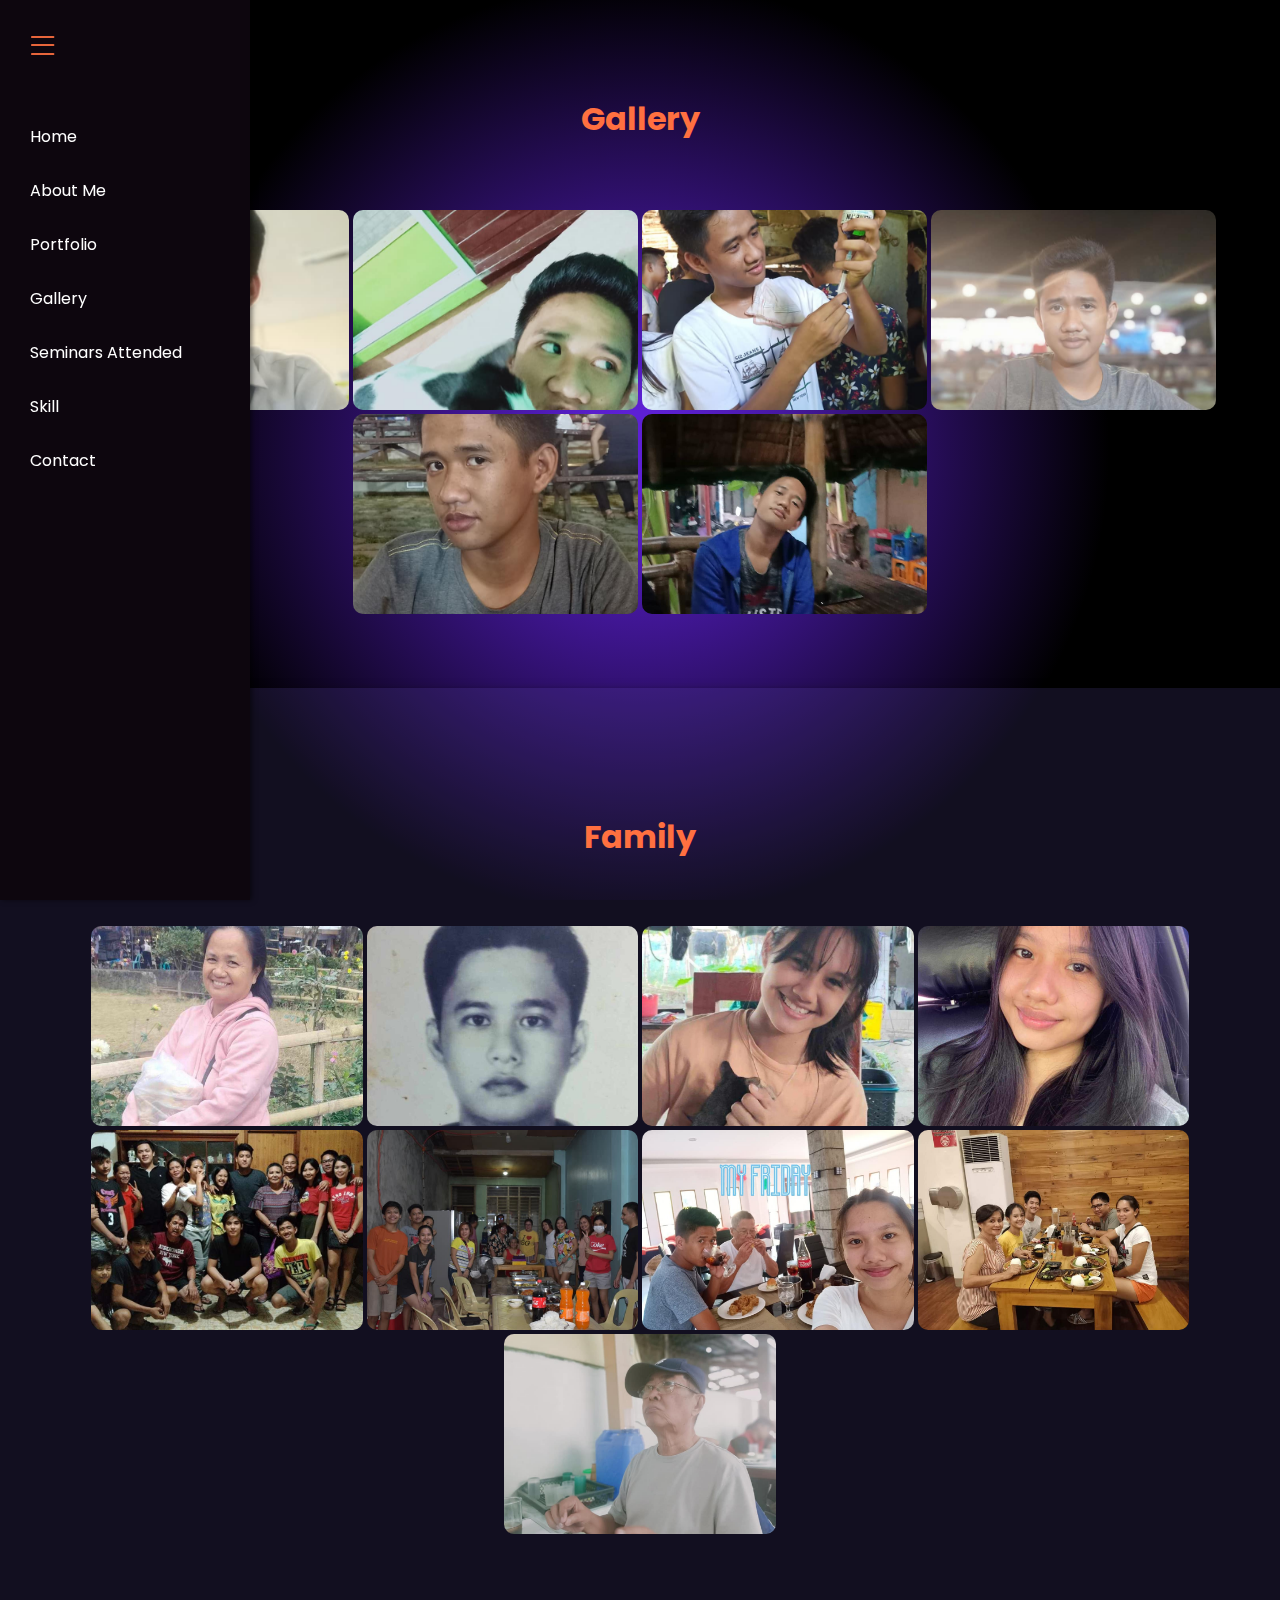
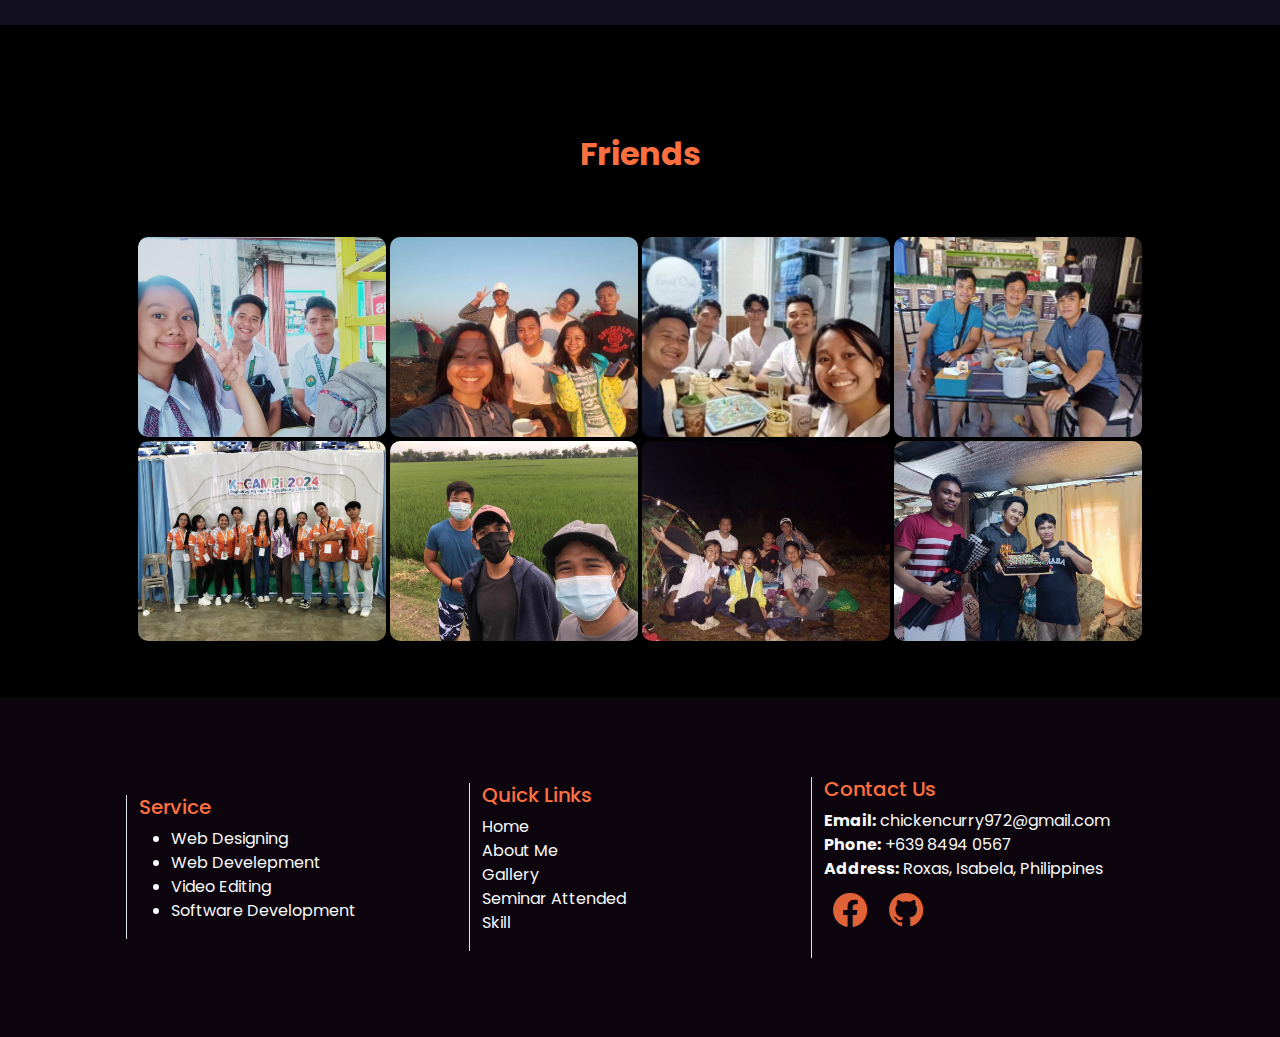
<file: gallery.html>
<!DOCTYPE html>
<html lang="en">
<head>
    <title>Software Development</title>
    
    <meta name="viewport" content="width=device-width, initial-scale=1">
    <link href="https://cdn.jsdelivr.net/npm/bootstrap@5.3.3/dist/css/bootstrap.min.css" rel="stylesheet" integrity="sha384-QWTKZyjpPEjISv5WaRU9OFeRpok6YctnYmDr5pNlyT2bRjXh0JMhjY6hW+ALEwIH" crossorigin="anonymous">    
    <link rel="stylesheet" href="Asset/Style/style.css">
    <link rel="stylesheet" href="https://cdn.jsdelivr.net/npm/bootstrap-icons@1.11.3/font/bootstrap-icons.min.css">
    <link href="https://fonts.googleapis.com/css2?family=Poppins:wght@400;600;700&family=Roboto:wght@400;500&family=Montserrat:wght@400;600&display=swap" rel="stylesheet">

</head>
<body>
    <div id="sidenav" class="sidenav">
  <ul class="list-unstyled">
    <li class="sidenav-item">
      <a class="sidenav-link" href="index.html">Home</a>
    </li>
    <li class="sidenav-item">
      <a class="sidenav-link" data-bs-toggle="collapse" href="#aboutMeCollapse" role="button" aria-expanded="false" aria-controls="aboutMeCollapse">
        About Me
      </a>

      <div class="collapse" id="aboutMeCollapse">
        <ul class="list-unstyled">
          <li><a class="dropdown-item" href="aboutme.html">Personal Information</a></li>
          <li><a class="dropdown-item" href="family.html">Family</a></li>
          <li><a class="dropdown-item" href="school.html">School</a></li>
          <li><a class="dropdown-item" href="hobbies.html">Hobbies</a></li>
          <li><a class="dropdown-item" href="favorites.html">Favorites</a></li>
        </ul>
      </div>

    </li>
    <li class="sidenav-item">
      <a class="sidenav-link" data-bs-toggle="collapse" href="#portfolioCollapse" role="button" aria-expanded="false" aria-controls="portfolioCollapse">
        Portfolio
      </a>
      <div class="collapse" id="portfolioCollapse">
        <ul class="list-unstyled">
          <li><a class="dropdown-item" href="webdev.html">Web Development</a></li>
          <li><a class="dropdown-item" href="appdev.html">Software Development</a></li>
          <li><a class="dropdown-item" href="videdit.html">Video Editing</a></li>
        </ul>
      </div>
    </li>
    <li class="sidenav-item"><a class="sidenav-link" href="gallery.html">Gallery</a></li>
    <li class="sidenav-item"><a class="sidenav-link" href="seminar.html">Seminars Attended</a></li>
    <li class="sidenav-item"><a class="sidenav-link" href="skill.html">Skill</a></li>
    <li class="sidenav-item"><a class="sidenav-link" href="contact.html">Contact</a></li>
  </ul>
</div>


<div id="main" class="content">
    <div class="navbox">     
        <button class="nav_btn" id="toggleSidebar"><i class="bi bi-list"></i></button>
    </div>
    <h2>Gallery</h2>
   <!---->
    <section id="me" class="contatainer">

      <div class="row g-1">
        
        <div class="col-md-3 col-sm-6">
            <img src="Asset/Image/me_2.jpg" class="card-img-top" alt="">
        </div>
        <div class="col-md-3 col-sm-6">
            <img src="Asset/Image/me_3.jpg" class="card-img-top" alt="">
        </div>
        <div class="col-md-3 col-sm-6">
            <img src="Asset/Image/me_4.jpg" class="card-img-top" alt="">
        </div>
        <div class="col-md-3 col-sm-6">
            <img src="Asset/Image/me_5.jpg" class="card-img-top" alt="">
        </div>
        <div class="col-md-3 col-sm-6">
            <img src="Asset/Image/me_6.jpg" class="card-img-top" alt="">
        </div>
        <div class="col-md-3 col-sm-6">
            <img src="Asset/Image/pic.jpg" class="card-img-top" alt="">
        </div>
      </div>  
    </section>

    <!---->
    <section id="family" class="box">
      <h2>Family</h2>
      <div class="row g-1">
        <div class="col-md-3 col-sm-6">
            <img src="Asset/Image/mom.jpg" class="card-img-top" alt="">
        </div>
        <div class="col-md-3 col-sm-6">
            <img src="Asset/Image/dad.jpg" class="card-img-top" alt="">
        </div>
      
        <div class="col-md-3 col-sm-6">
            <img src="Asset/Image/Jasmine.jpg" class="card-img-top" alt="">
        </div>
    
        <div class="col-md-3 col-sm-6">
            <img src="Asset/Image/Lyanne.jpg" class="card-img-top" alt="">
        </div>

        <div class="col-md-3 col-sm-6">
            <img src="Asset/Image/dac.jpg" class="card-img-top" alt="">
        </div>

        <div class="col-md-3 col-sm-6">
            <img src="Asset/Image/fullfamily.jpg" class="card-img-top" alt="">
            
        </div>
        <div class="col-md-3 col-sm-6">
            <img src="Asset/Image/lunch.jpg" class="card-img-top" alt="">
        </div>

        <div class="col-md-3 col-sm-6">
            <img src="Asset/Image/dinner.jpg" class="card-img-top" alt="">
        </div>

        <div class="col-md-3 col-sm-6">
            <img src="Asset/Image/lolo.jpg" class="card-img-top" alt="">
        </div>
    </div>
    </section>

    <!---->
    <section id="family" class="container">
        <h2>Friends</h2>
        <div class="row g-1">
          <div class="col-md-3 col-sm-6">
              <img src="Asset/Image/friend_1.jpg" class="card-img-top" alt="">
          </div>
          <div class="col-md-3 col-sm-6">
              <img src="Asset/Image/friend_2.jpg" class="card-img-top" alt="">
          </div>
        
          <div class="col-md-3 col-sm-6">
              <img src="Asset/Image/friend_3.jpg" class="card-img-top" alt="">
          </div>
      
          <div class="col-md-3 col-sm-6">
              <img src="Asset/Image/friend_4.jpg" class="card-img-top" alt="">
          </div>
  
          <div class="col-md-3 col-sm-6">
              <img src="Asset/Image/friend_5.jpg" class="card-img-top" alt="">
          </div>
  
          <div class="col-md-3 col-sm-6">
              <img src="Asset/Image/friend_6.jpg" class="card-img-top" alt="">
              
          </div>
          <div class="col-md-3 col-sm-6">
              <img src="Asset/Image/friend_7.jpg" class="card-img-top" alt="">
          </div>
  
          <div class="col-md-3 col-sm-6">
              <img src="Asset/Image/friend_8.jpg" class="card-img-top" alt="">
          </div>
  
          
      </div>
      </section>

    </div>
    
        
    <footer class="footer text-light py-4">
        <div class="container">
            <div class="row">
                
                <div class="col-md-4 border-start">
                    <h5>Service</h5>
                <ul>
                    <li>Web Designing</li>
                    <li>Web Develepment</li>
                    <li>Video Editing</li>
                    <li>Software Development</li>
                    </ul>
                </div>
    
                
                <div class="col-md-4 border-start">
                  <h5>Quick Links</h5>
                <ul class="list-unstyled">
                    <li><a href="index.html" class="text-light text-decoration-none">Home</a></li>
                    <li><a href="aboutme.html" class="text-light text-decoration-none">About Me</a></li>
                    <li><a href="gallery.html" class="text-light text-decoration-none">Gallery</a></li>
                    <li><a href="seminar.html" class="text-light text-decoration-none">Seminar Attended</a></li>
                    <li><a href="skill.html" class="text-light text-decoration-none">Skill</a></li>
                    
                </ul>
                </div>
    
                
                <div class="col-md-4 border-start">
                    <h5>Contact Us</h5>
                <address>
                    <strong>Email:</strong> <a href="chickencurry972@gmail.com" class="text-light text-decoration-none">chickencurry972@gmail.com</a><br>
                    <strong>Phone:</strong> +639 8494 0567<br>
                    <strong>Address:</strong> Roxas, Isabela, Philippines<br>
                    <a href="https://www.facebook.com/lexter.dacuycuy.9" class="btn btn-sm"><i class="bi bi-facebook"></i></a>
                    <a href="https://github.com/FinexL" class="btn btn-sm"><i class="bi bi-github"></i></a>
                </address>

                </div>
        </div>
    </div>
        
    </footer>
</div>


    <script src="Asset/Script/script.js"></script>
    <script src="https://cdn.jsdelivr.net/npm/bootstrap@5.0.2/dist/js/bootstrap.bundle.min.js" integrity="sha384-MrcW6ZMFYlzcLA8Nl+NtUVF0sA7MsXsP1UyJoMp4YLEuNSfAP+JcXn/tWtIaxVXM" crossorigin="anonymous"></script>
</body>
</html>
</file>
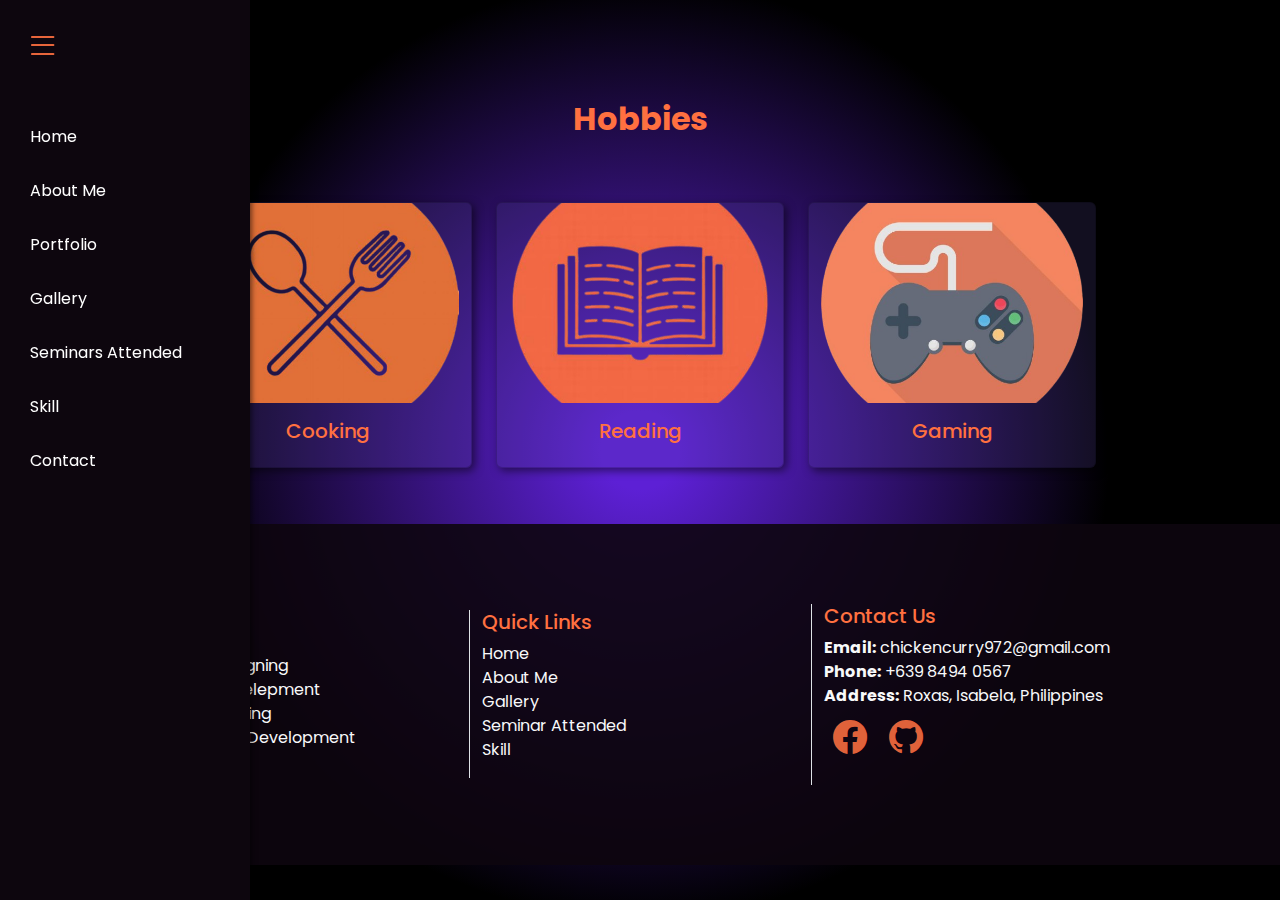
<file: hobbies.html>
<!DOCTYPE html>
<html lang="en">
<head>
    <title>Hobbies</title>
    
    <meta name="viewport" content="width=device-width, initial-scale=1">
    <link href="https://cdn.jsdelivr.net/npm/bootstrap@5.3.3/dist/css/bootstrap.min.css" rel="stylesheet" integrity="sha384-QWTKZyjpPEjISv5WaRU9OFeRpok6YctnYmDr5pNlyT2bRjXh0JMhjY6hW+ALEwIH" crossorigin="anonymous">    
    <link rel="stylesheet" href="Asset/Style/style.css">
    <link rel="stylesheet" href="https://cdn.jsdelivr.net/npm/bootstrap-icons@1.11.3/font/bootstrap-icons.min.css">
    <link href="https://fonts.googleapis.com/css2?family=Poppins:wght@400;600;700&family=Roboto:wght@400;500&family=Montserrat:wght@400;600&display=swap" rel="stylesheet">

</head>
<body>
    <div id="sidenav" class="sidenav">
  <ul class="list-unstyled">
    <li class="sidenav-item">
      <a class="sidenav-link" href="index.html">Home</a>
    </li>
    <li class="sidenav-item">
      <a class="sidenav-link" data-bs-toggle="collapse" href="#aboutMeCollapse" role="button" aria-expanded="false" aria-controls="aboutMeCollapse">
        About Me
      </a>

      <div class="collapse" id="aboutMeCollapse">
        <ul class="list-unstyled">
          <li><a class="dropdown-item" href="aboutme.html">Personal Information</a></li>
          <li><a class="dropdown-item" href="family.html">Family</a></li>
          <li><a class="dropdown-item" href="school.html">School</a></li>
          <li><a class="dropdown-item" href="hobbies.html">Hobbies</a></li>
          <li><a class="dropdown-item" href="favorites.html">Favorites</a></li>
        </ul>
      </div>

    </li>
    <li class="sidenav-item">
      <a class="sidenav-link" data-bs-toggle="collapse" href="#portfolioCollapse" role="button" aria-expanded="false" aria-controls="portfolioCollapse">
        Portfolio
      </a>
      <div class="collapse" id="portfolioCollapse">
        <ul class="list-unstyled">
          <li><a class="dropdown-item" href="webdev.html">Web Development</a></li>
          <li><a class="dropdown-item" href="appdev.html">Software Development</a></li>
          <li><a class="dropdown-item" href="videdit.html">Video Editing</a></li>
        </ul>
      </div>
    </li>
    <li class="sidenav-item"><a class="sidenav-link" href="gallery.html">Gallery</a></li>
    <li class="sidenav-item"><a class="sidenav-link" href="seminar.html">Seminars Attended</a></li>
    <li class="sidenav-item"><a class="sidenav-link" href="skill.html">Skill</a></li>
    <li class="sidenav-item"><a class="sidenav-link" href="contact.html">Contact</a></li>
  </ul>
</div>


<div id="main" class="content">
    <div class="navbox">     
        <button class="nav_btn" id="toggleSidebar"><i class="bi bi-list"></i></button>
    </div>
<div class="pagetitle">
    <h2>Hobbies</h2>
</div>
<div class="container section">
    <div class="row gap-4">    

            
              <div class="card" style="width: 18rem;">
                <img src="Asset/Image/cook.png" class="card-img-top" alt="...">
                <div class="card-body">
                  <h5 class="card-title">Cooking</h5>
               
                
                </div>
              </div>

              <div class="card" style="width: 18rem;">
                <img src="Asset/Image/reading.png" class="card-img-top" alt="...">
                <div class="card-body">
                  <h5 class="card-title">Reading</h5>
                
                </div>
              </div>

              <div class="card" style="width: 18rem;">
                <img src="Asset/Image/gaming.png" class="card-img-top" alt="...">
                <div class="card-body">
                  <h5 class="card-title">Gaming</h5>

              
             
                </div>
              </div>
              
              
        
        
    </div>
</div>
    
    
        
    <footer class="footer text-light py-4">
        <div class="container">
            <div class="row">
                
                <div class="col-md-4 border-start">
                    <h5>Service</h5>
                <ul>
                    <li>Web Designing</li>
                    <li>Web Develepment</li>
                    <li>Video Editing</li>
                    <li>Software Development</li>
                    </ul>
                </div>
    
                
                <div class="col-md-4 border-start">
                  <h5>Quick Links</h5>
                <ul class="list-unstyled">
                    <li><a href="index.html" class="text-light text-decoration-none">Home</a></li>
                    <li><a href="aboutme.html" class="text-light text-decoration-none">About Me</a></li>
                    <li><a href="gallery.html" class="text-light text-decoration-none">Gallery</a></li>
                    <li><a href="seminar.html" class="text-light text-decoration-none">Seminar Attended</a></li>
                    <li><a href="skill.html" class="text-light text-decoration-none">Skill</a></li>
                    
                </ul>
                </div>
    
                
                <div class="col-md-4 border-start">
                    <h5>Contact Us</h5>
                <address>
                    <strong>Email:</strong> <a href="chickencurry972@gmail.com" class="text-light text-decoration-none">chickencurry972@gmail.com</a><br>
                    <strong>Phone:</strong> +639 8494 0567<br>
                    <strong>Address:</strong> Roxas, Isabela, Philippines<br>
                    <a href="https://www.facebook.com/lexter.dacuycuy.9" class="btn btn-sm"><i class="bi bi-facebook"></i></a>
                    <a href="https://github.com/FinexL" class="btn btn-sm"><i class="bi bi-github"></i></a>
                </address>

                </div>
        </div>
    </div>
        
    </footer>
</div>


    <script src="Asset/Script/script.js"></script>
    <script src="https://cdn.jsdelivr.net/npm/bootstrap@5.0.2/dist/js/bootstrap.bundle.min.js" integrity="sha384-MrcW6ZMFYlzcLA8Nl+NtUVF0sA7MsXsP1UyJoMp4YLEuNSfAP+JcXn/tWtIaxVXM" crossorigin="anonymous"></script>
</body>
</html>
</file>
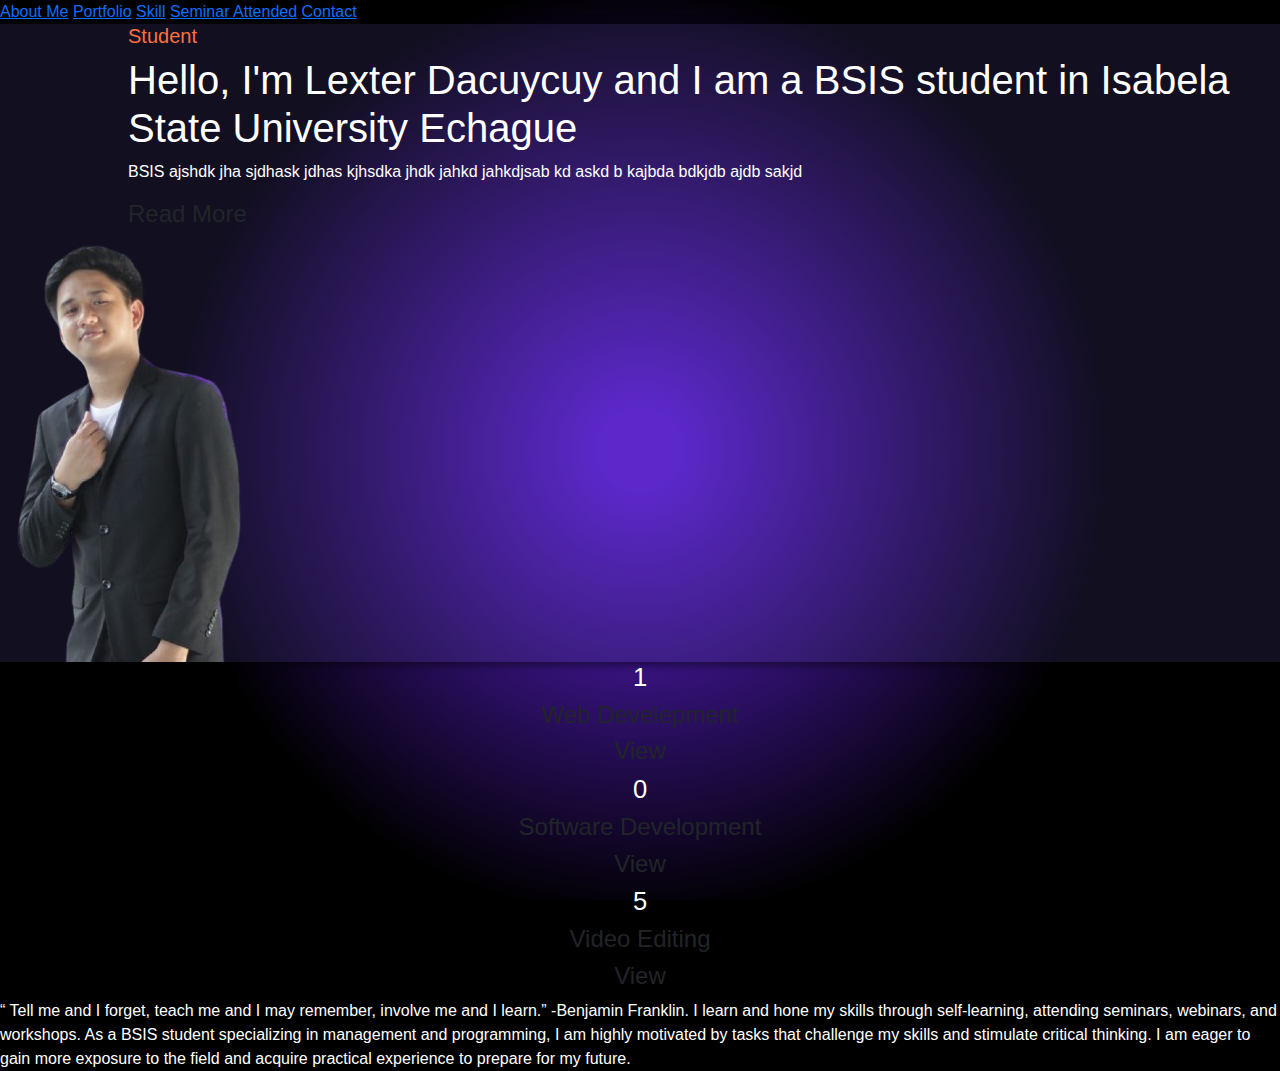
<file: Lexter.html>
<!DOCTYPE html>
<html lang="en">
<head>
    <title>Homepage</title>
    <link href="https://cdn.jsdelivr.net/npm/bootstrap@5.3.3/dist/css/bootstrap.min.css" rel="stylesheet" integrity="sha384-QWTKZyjpPEjISv5WaRU9OFeRpok6YctnYmDr5pNlyT2bRjXh0JMhjY6hW+ALEwIH" crossorigin="anonymous">
    <link rel="stylesheet" href="Asset/Style/style.css">
    
</head>
<body>
    

    <div class="header">

        <a href="About Me">About Me</a>
        <a href="Portfolio">Portfolio</a>
        <a href="Skill">Skill</a>
        <a href="Seminar Attended">Seminar Attended</a>
        <a href="Contact">Contact</a>
            
    </div>
<div class="front">
    <div class="main_text">
        <h5>Student</h5>
        <h1>Hello, I'm Lexter Dacuycuy and I am a BSIS student in Isabela State University Echague</h1>
        <p>BSIS ajshdk jha sjdhask jdhas kjhsdka jhdk jahkd jahkdjsab kd askd b kajbda bdkjdb ajdb sakjd</p>
            <div class="orange_button">
                <h4>Read More</h4>
            </div>
            
    </div>

    <div class="front_image">
        <img src="Asset/Image/frontpicture.png" alt="front picture">
    </div>
</div>

    <div class="section">
        <div class="portfoliobox">
            <h3>1</h3>
            <h4>Web Develepment</h4>
            <h4>View</h4>
        </div>
        <div class="portfoliobox">
            <h3>0</h3>
            <h4>Software Development</h4>
            <h4>View</h4>
        </div>
        <div class="portfoliobox">
            <h3>5</h3>
            <h4>Video Editing</h4>
            <h4>View</h4>
        </div>
    </div>

    <div class="skillbox">

    </div>

    <div class="seminarbox">
        <p>“
        Tell me and I forget, teach me and I may remember, involve me and I learn.” -Benjamin Franklin. 
    
        I learn and hone my skills through self-learning, attending seminars, webinars, and workshops. As a BSIS student specializing in management and programming, I am highly motivated by tasks that challenge my skills and stimulate critical thinking. I am eager to gain more exposure to the field and acquire practical experience to prepare for my future.
        </p>
    </div>

    <div class="footer"></div>
</body>
</html>
</file>
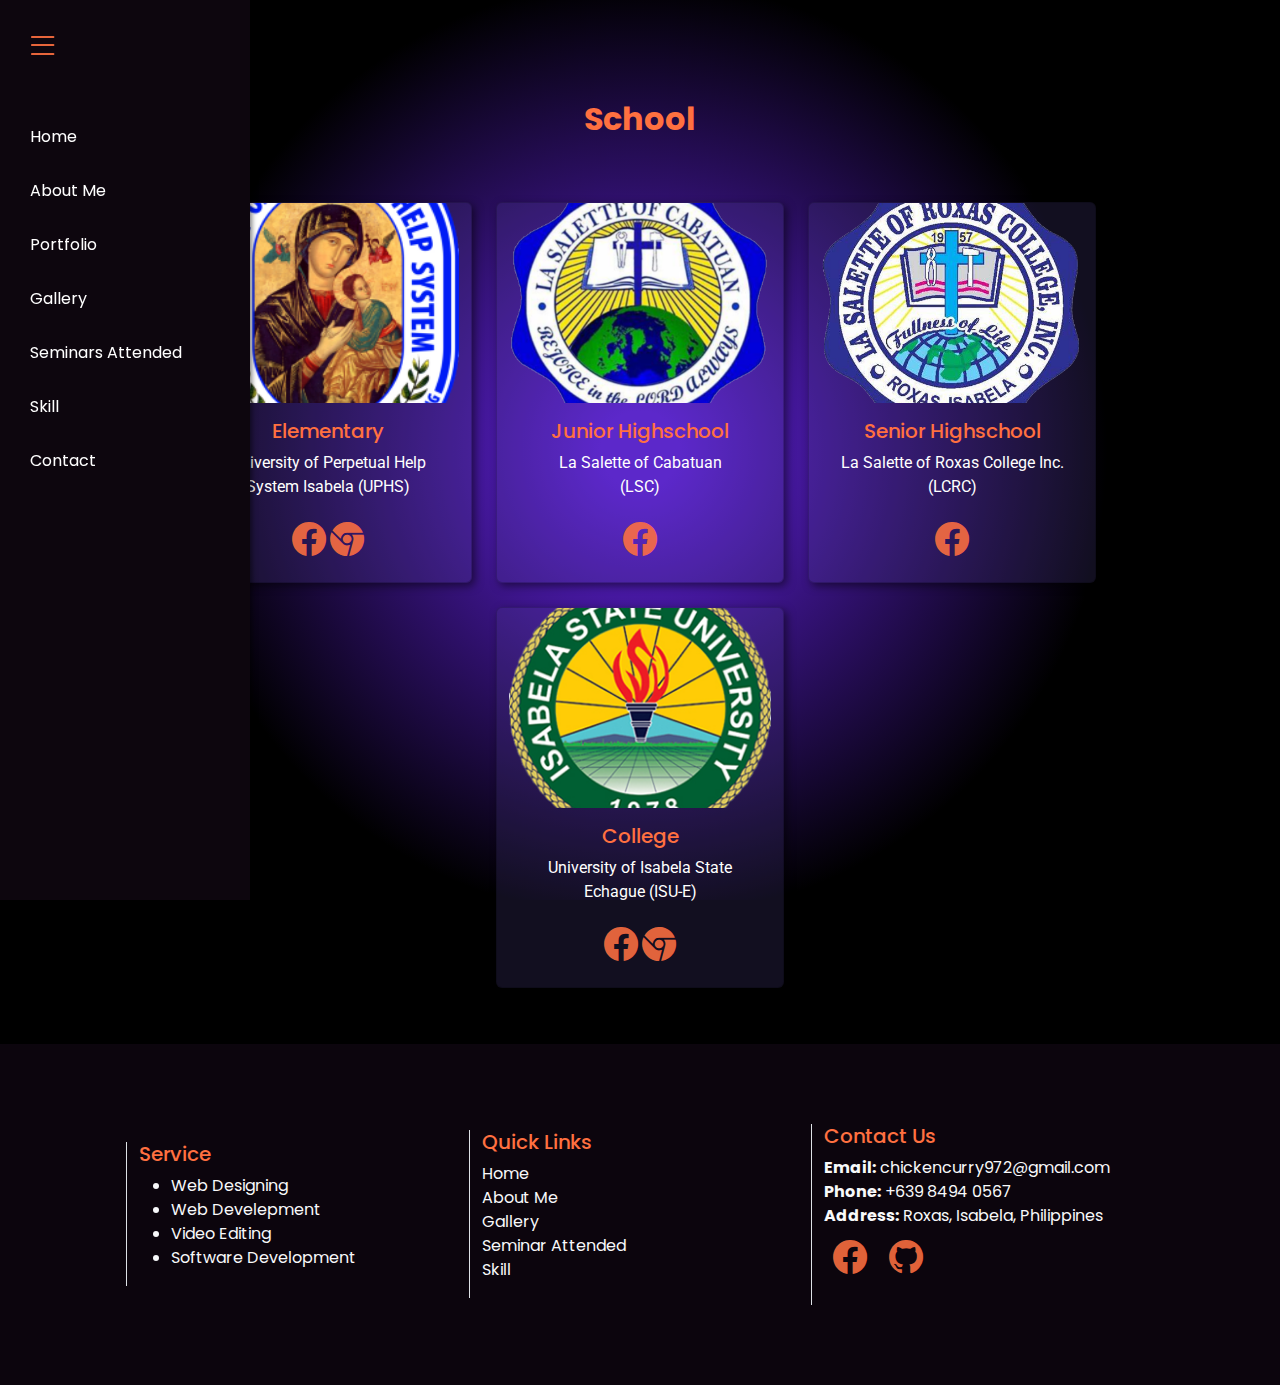
<file: school.html>
<!DOCTYPE html>
<html lang="en">
<head>
    <title>School</title>
    
    <meta name="viewport" content="width=device-width, initial-scale=1">
    <link href="https://cdn.jsdelivr.net/npm/bootstrap@5.3.3/dist/css/bootstrap.min.css" rel="stylesheet" integrity="sha384-QWTKZyjpPEjISv5WaRU9OFeRpok6YctnYmDr5pNlyT2bRjXh0JMhjY6hW+ALEwIH" crossorigin="anonymous">    
    <link rel="stylesheet" href="Asset/Style/style.css">
    <link rel="stylesheet" href="https://cdn.jsdelivr.net/npm/bootstrap-icons@1.11.3/font/bootstrap-icons.min.css">
    <link href="https://fonts.googleapis.com/css2?family=Poppins:wght@400;600;700&family=Roboto:wght@400;500&family=Montserrat:wght@400;600&display=swap" rel="stylesheet">

</head>
<body>
    <div id="sidenav" class="sidenav">
  <ul class="list-unstyled">
    <li class="sidenav-item">
      <a class="sidenav-link" href="index.html">Home</a>
    </li>
    <li class="sidenav-item">
      <a class="sidenav-link" data-bs-toggle="collapse" href="#aboutMeCollapse" role="button" aria-expanded="false" aria-controls="aboutMeCollapse">
        About Me
      </a>

      <div class="collapse" id="aboutMeCollapse">
        <ul class="list-unstyled">
          <li><a class="dropdown-item" href="aboutme.html">Personal Information</a></li>
          <li><a class="dropdown-item" href="family.html">Family</a></li>
          <li><a class="dropdown-item" href="school.html">School</a></li>
          <li><a class="dropdown-item" href="hobbies.html">Hobbies</a></li>
          <li><a class="dropdown-item" href="favorites.html">Favorites</a></li>
        </ul>
      </div>

    </li>
    <li class="sidenav-item">
      <a class="sidenav-link" data-bs-toggle="collapse" href="#portfolioCollapse" role="button" aria-expanded="false" aria-controls="portfolioCollapse">
        Portfolio
      </a>
      <div class="collapse" id="portfolioCollapse">
        <ul class="list-unstyled">
          <li><a class="dropdown-item" href="webdev.html">Web Development</a></li>
          <li><a class="dropdown-item" href="appdev.html">Software Development</a></li>
          <li><a class="dropdown-item" href="videdit.html">Video Editing</a></li>
        </ul>
      </div>
    </li>
    <li class="sidenav-item"><a class="sidenav-link" href="gallery.html">Gallery</a></li>
    <li class="sidenav-item"><a class="sidenav-link" href="seminar.html">Seminars Attended</a></li>
    <li class="sidenav-item"><a class="sidenav-link" href="skill.html">Skill</a></li>
    <li class="sidenav-item"><a class="sidenav-link" href="contact.html">Contact</a></li>
  </ul>
</div>


<div id="main" class="content">
    <div class="navbox">     
        <button class="nav_btn" id="toggleSidebar"><i class="bi bi-list"></i></button>
    </div>
<div class="pagetitle">
    <h2>School</h2>
</div>
<div class="container section">
    <div class="row gap-4">    

            
              <div class="card" style="width: 18rem;">
                <img src="Asset/Image/uph.png" class="card-img-top" alt="...">
                <div class="card-body">
                  <h5 class="card-title">Elementary</h5>
                    <p>University of Perpetual Help System Isabela (UPHS)</p>  
                
                <a href="https://web.facebook.com/UPHIsabela/?_rdc=1&_rdr#"><i class="bi bi-facebook"></i></a>
                <a href="https://isabela.uphsl.edu.ph/index.htm#features"><i class="bi bi-browser-chrome"></i></a>
                </div>
              </div>

              <div class="card" style="width: 18rem;">
                <img src="Asset/Image/lsc.png" class="card-img-top" alt="...">
                <div class="card-body">
                  <h5 class="card-title">Junior Highschool</h5>
                  <p class="card-text">La Salette of Cabatuan <br>(LSC)</p>
                  <a href="https://web.facebook.com/lasaletteofcabatuan"><i class="bi bi-facebook"></i></a>
                </div>
              </div>

              <div class="card" style="width: 18rem;">
                <img src="Asset/Image/lsr.png" class="card-img-top" alt="...">
                <div class="card-body">
                  <h5 class="card-title">Senior Highschool</h5>
                  <p class="card-text">La Salette of Roxas College Inc. (LCRC)</p>
                  <a href="https://web.facebook.com/LSRCschooldirector"><i class="bi bi-facebook"></i></a>
             
                </div>
              </div>
              <div class="card" style="width: 18rem;">
                <img src="Asset/Image/isu.png" class="card-img-top" alt="...">
                <div class="card-body">
                  <h5 class="card-title">College</h5>
                  <p class="card-text">
                    University of Isabela State Echague (ISU-E)
                  </p>
                  <a href="https://web.facebook.com/isabelastateuniversity/?_rdc=1&_rdr"><i class="bi bi-facebook"></i></a>
                  <a href="https://isu.edu.ph/echague/"><i class="bi bi-browser-chrome"></i></a>
                </div>
              </div>
              
        
        
    </div>
</div>
    
    
        
    <footer class="footer text-light py-4">
        <div class="container">
            <div class="row">
                
                <div class="col-md-4 border-start">
                    <h5>Service</h5>
                <ul>
                    <li>Web Designing</li>
                    <li>Web Develepment</li>
                    <li>Video Editing</li>
                    <li>Software Development</li>
                    </ul>
                </div>
    
                
                <div class="col-md-4 border-start">
                  <h5>Quick Links</h5>
                <ul class="list-unstyled">
                    <li><a href="index.html" class="text-light text-decoration-none">Home</a></li>
                    <li><a href="aboutme.html" class="text-light text-decoration-none">About Me</a></li>
                    <li><a href="gallery.html" class="text-light text-decoration-none">Gallery</a></li>
                    <li><a href="seminar.html" class="text-light text-decoration-none">Seminar Attended</a></li>
                    <li><a href="skill.html" class="text-light text-decoration-none">Skill</a></li>
                    
                </ul>
                </div>
    
                
                <div class="col-md-4 border-start">
                    <h5>Contact Us</h5>
                <address>
                    <strong>Email:</strong> <a href="chickencurry972@gmail.com" class="text-light text-decoration-none">chickencurry972@gmail.com</a><br>
                    <strong>Phone:</strong> +639 8494 0567<br>
                    <strong>Address:</strong> Roxas, Isabela, Philippines<br>
                    <a href="https://www.facebook.com/lexter.dacuycuy.9" class="btn btn-sm"><i class="bi bi-facebook"></i></a>
                    <a href="https://github.com/FinexL" class="btn btn-sm"><i class="bi bi-github"></i></a>
                </address>

                </div>
        </div>
    </div>
        
    </footer>
</div>


    <script src="Asset/Script/script.js"></script>
    <script src="https://cdn.jsdelivr.net/npm/bootstrap@5.0.2/dist/js/bootstrap.bundle.min.js" integrity="sha384-MrcW6ZMFYlzcLA8Nl+NtUVF0sA7MsXsP1UyJoMp4YLEuNSfAP+JcXn/tWtIaxVXM" crossorigin="anonymous"></script>
</body>
</html>
</file>
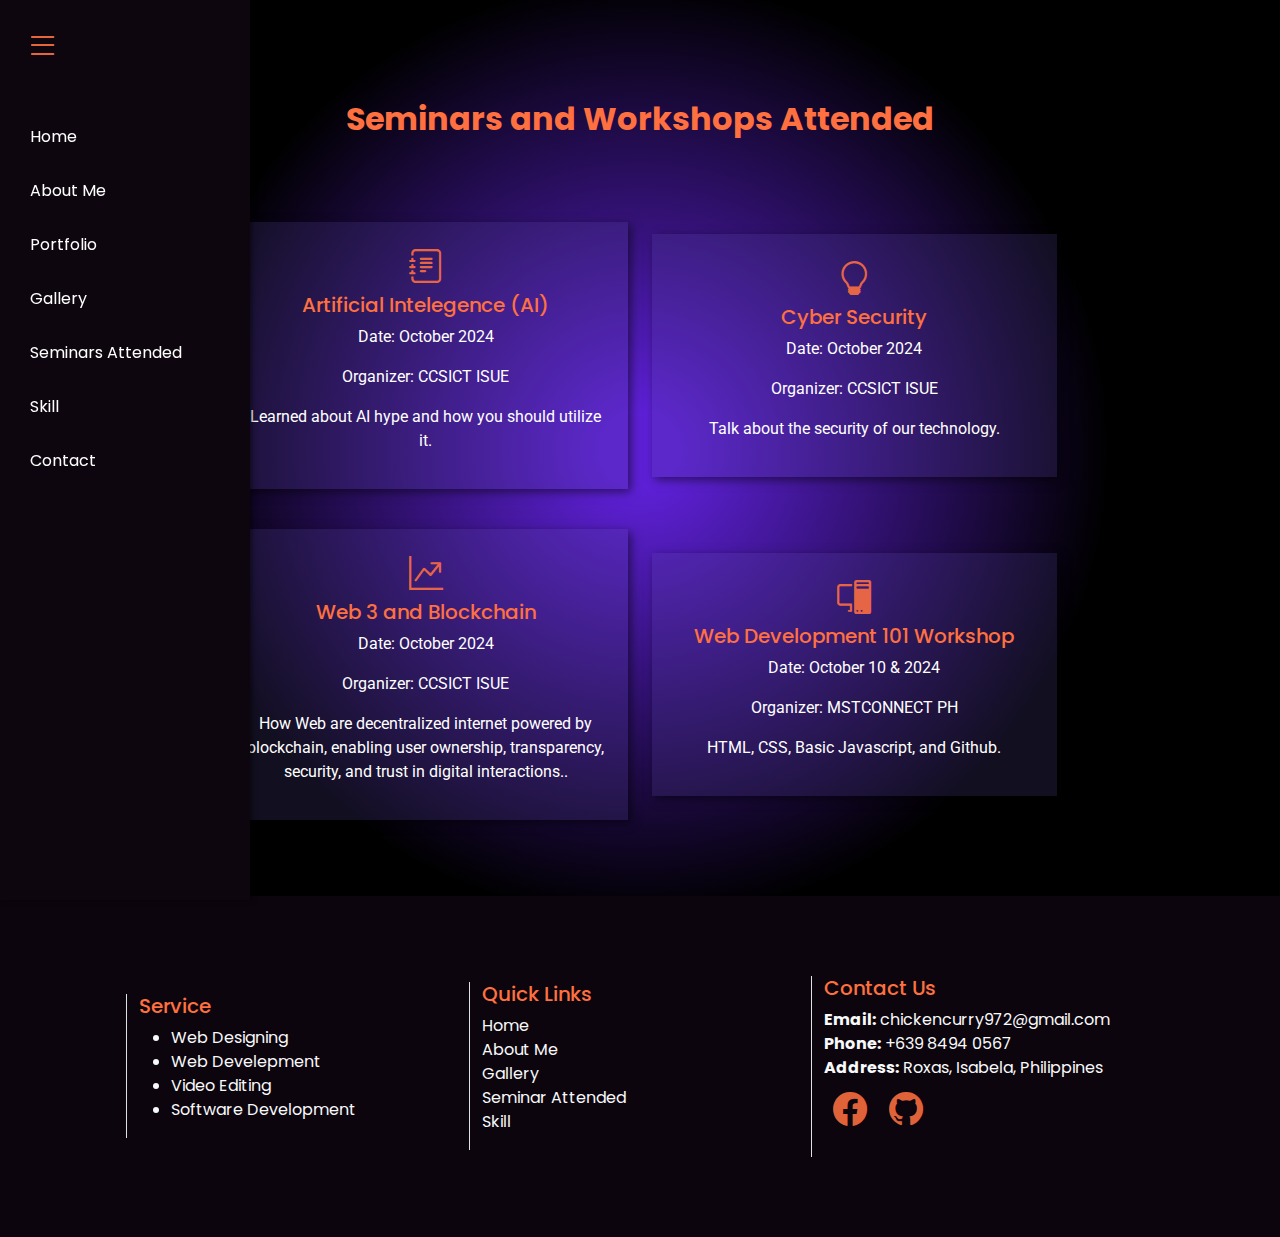
<file: seminar.html>
<!DOCTYPE html>
<html lang="en">
<head>
    <title>Contact Information</title>
    
    <meta name="viewport" content="width=device-width, initial-scale=1">
    <link href="https://cdn.jsdelivr.net/npm/bootstrap@5.3.3/dist/css/bootstrap.min.css" rel="stylesheet" integrity="sha384-QWTKZyjpPEjISv5WaRU9OFeRpok6YctnYmDr5pNlyT2bRjXh0JMhjY6hW+ALEwIH" crossorigin="anonymous">    
    <link rel="stylesheet" href="Asset/Style/style.css">
    <link rel="stylesheet" href="https://cdn.jsdelivr.net/npm/bootstrap-icons@1.11.3/font/bootstrap-icons.min.css">
    <link href="https://fonts.googleapis.com/css2?family=Poppins:wght@400;600;700&family=Roboto:wght@400;500&family=Montserrat:wght@400;600&display=swap" rel="stylesheet">

</head>
<body>
    <div id="sidenav" class="sidenav">
  <ul class="list-unstyled">
    <li class="sidenav-item">
      <a class="sidenav-link" href="index.html">Home</a>
    </li>
    <li class="sidenav-item">
      <a class="sidenav-link" data-bs-toggle="collapse" href="#aboutMeCollapse" role="button" aria-expanded="false" aria-controls="aboutMeCollapse">
        About Me
      </a>

      <div class="collapse" id="aboutMeCollapse">
        <ul class="list-unstyled">
          <li><a class="dropdown-item" href="aboutme.html">Personal Information</a></li>
          <li><a class="dropdown-item" href="family.html">Family</a></li>
          <li><a class="dropdown-item" href="school.html">School</a></li>
          <li><a class="dropdown-item" href="hobbies.html">Hobbies</a></li>
          <li><a class="dropdown-item" href="favorites.html">Favorites</a></li>
        </ul>
      </div>

    </li>
    <li class="sidenav-item">
      <a class="sidenav-link" data-bs-toggle="collapse" href="#portfolioCollapse" role="button" aria-expanded="false" aria-controls="portfolioCollapse">
        Portfolio
      </a>
      <div class="collapse" id="portfolioCollapse">
        <ul class="list-unstyled">
          <li><a class="dropdown-item" href="webdev.html">Web Development</a></li>
          <li><a class="dropdown-item" href="appdev.html">Software Development</a></li>
          <li><a class="dropdown-item" href="videdit.html">Video Editing</a></li>
        </ul>
      </div>
    </li>
    <li class="sidenav-item"><a class="sidenav-link" href="gallery.html">Gallery</a></li>
    <li class="sidenav-item"><a class="sidenav-link" href="seminar.html">Seminars Attended</a></li>
    <li class="sidenav-item"><a class="sidenav-link" href="skill.html">Skill</a></li>
    <li class="sidenav-item"><a class="sidenav-link" href="contact.html">Contact</a></li>
  </ul>
</div>


<div id="main" class="content">
    <div class="navbox">     
        <button class="nav_btn" id="toggleSidebar"><i class="bi bi-list"></i></button>
    </div>

  
    <section class="container">
        <h2>Seminars and Workshops Attended</h2>
        <div class="row justify-content-center">
          
          <div class="col-md-5">
            <div class="event-card">
              <i class="bi bi-journal-text event-icon"></i>
              <h5>Artificial Intelegence (AI)</h5>
              <p>Date: October 2024</p>
              <p>Organizer: CCSICT ISUE</p>
              <p>Learned about AI hype and how you should utilize it.</p>
            </div>
          </div>
  
          <div class="col-md-5">
            <div class="event-card">
              <i class="bi bi-lightbulb event-icon"></i>
              <h5>Cyber Security</h5>
              <p>Date: October 2024</p>
              <p>Organizer: CCSICT ISUE</p>
              <p>Talk about the security of our technology.</p>
            </div>
          </div>
  
       
          <div class="col-md-5">
            <div class="event-card">
              <i class="bi bi-graph-up-arrow event-icon"></i>
              <h5>Web 3 and Blockchain</h5>
              <p>Date: October 2024</p>
              <p>Organizer: CCSICT ISUE</p>
              <p>How Web are decentralized internet powered by blockchain, enabling user ownership, transparency, security, and trust in digital interactions..</p>
            </div>
          </div>
  
          <!-- Seminar 4 -->
          <div class="col-md-5">
            <div class="event-card">
              <i class="bi bi-pc-display event-icon"></i>
              <h5>Web Development 101 Workshop</h5>
              <p>Date: October 10 & 2024</p>
              <p>Organizer: MSTCONNECT PH</p>
              <p>HTML, CSS, Basic Javascript, and Github.</p>
            </div>
          </div>
  
        </div>
      </section>
  </div>
    </div>
    
        
    <footer class="footer text-light py-4">
        <div class="container">
            <div class="row">
                
                <div class="col-md-4 border-start">
                    <h5>Service</h5>
                <ul>
                    <li>Web Designing</li>
                    <li>Web Develepment</li>
                    <li>Video Editing</li>
                    <li>Software Development</li>
                    </ul>
                </div>
    
                
                <div class="col-md-4 border-start">
                  <h5>Quick Links</h5>
                <ul class="list-unstyled">
                    <li><a href="index.html" class="text-light text-decoration-none">Home</a></li>
                    <li><a href="aboutme.html" class="text-light text-decoration-none">About Me</a></li>
                    <li><a href="gallery.html" class="text-light text-decoration-none">Gallery</a></li>
                    <li><a href="seminar.html" class="text-light text-decoration-none">Seminar Attended</a></li>
                    <li><a href="skill.html" class="text-light text-decoration-none">Skill</a></li>
                    
                </ul>
                </div>
    
                
                <div class="col-md-4 border-start">
                    <h5>Contact Us</h5>
                <address>
                    <strong>Email:</strong> <a href="chickencurry972@gmail.com" class="text-light text-decoration-none">chickencurry972@gmail.com</a><br>
                    <strong>Phone:</strong> +639 8494 0567<br>
                    <strong>Address:</strong> Roxas, Isabela, Philippines<br>
                    <a href="https://www.facebook.com/lexter.dacuycuy.9" class="btn btn-sm"><i class="bi bi-facebook"></i></a>
                    <a href="https://github.com/FinexL" class="btn btn-sm"><i class="bi bi-github"></i></a>
                </address>

                </div>
        </div>
    </div>
        
    </footer>
</div>


    <script src="Asset/Script/script.js"></script>
    <script src="https://cdn.jsdelivr.net/npm/bootstrap@5.0.2/dist/js/bootstrap.bundle.min.js" integrity="sha384-MrcW6ZMFYlzcLA8Nl+NtUVF0sA7MsXsP1UyJoMp4YLEuNSfAP+JcXn/tWtIaxVXM" crossorigin="anonymous"></script>
</body>
</html>
</file>
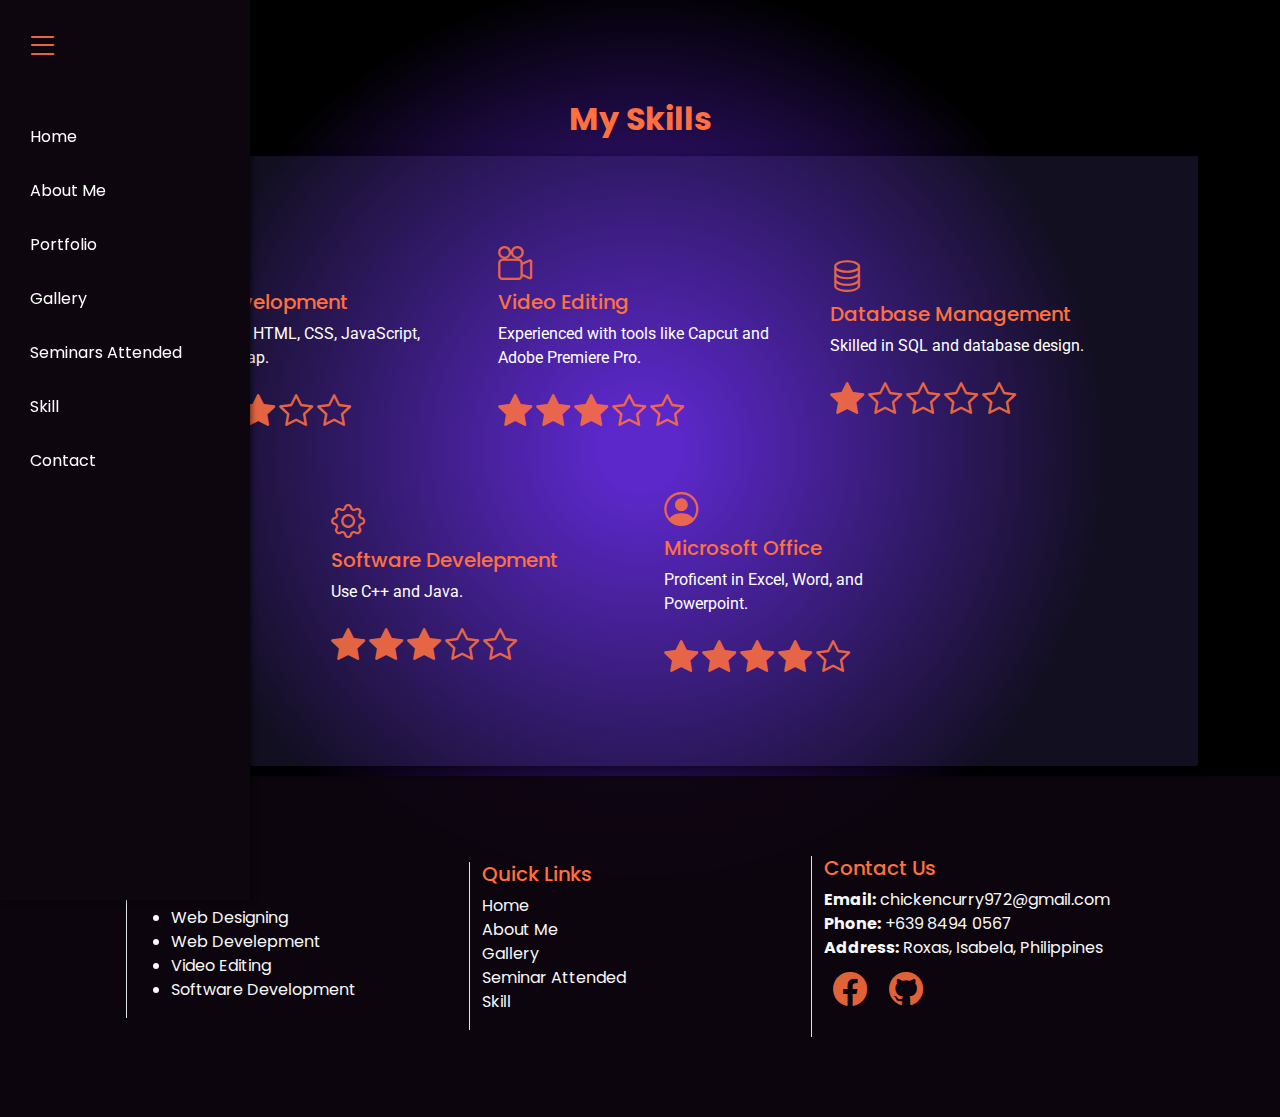
<file: skill.html>
<!DOCTYPE html>
<html lang="en">
<head>
    <title>Contact Information</title>
    
    <meta name="viewport" content="width=device-width, initial-scale=1">
    <link href="https://cdn.jsdelivr.net/npm/bootstrap@5.3.3/dist/css/bootstrap.min.css" rel="stylesheet" integrity="sha384-QWTKZyjpPEjISv5WaRU9OFeRpok6YctnYmDr5pNlyT2bRjXh0JMhjY6hW+ALEwIH" crossorigin="anonymous">    
    <link rel="stylesheet" href="Asset/Style/style.css">
    <link rel="stylesheet" href="https://cdn.jsdelivr.net/npm/bootstrap-icons@1.11.3/font/bootstrap-icons.min.css">
    <link href="https://fonts.googleapis.com/css2?family=Poppins:wght@400;600;700&family=Roboto:wght@400;500&family=Montserrat:wght@400;600&display=swap" rel="stylesheet">

</head>
<body>
    <div id="sidenav" class="sidenav">
  <ul class="list-unstyled">
    <li class="sidenav-item">
      <a class="sidenav-link" href="index.html">Home</a>
    </li>
    <li class="sidenav-item">
      <a class="sidenav-link" data-bs-toggle="collapse" href="#aboutMeCollapse" role="button" aria-expanded="false" aria-controls="aboutMeCollapse">
        About Me
      </a>

      <div class="collapse" id="aboutMeCollapse">
        <ul class="list-unstyled">
          <li><a class="dropdown-item" href="aboutme.html">Personal Information</a></li>
          <li><a class="dropdown-item" href="family.html">Family</a></li>
          <li><a class="dropdown-item" href="school.html">School</a></li>
          <li><a class="dropdown-item" href="hobbies.html">Hobbies</a></li>
          <li><a class="dropdown-item" href="favorites.html">Favorites</a></li>
        </ul>
      </div>

    </li>
    <li class="sidenav-item">
      <a class="sidenav-link" data-bs-toggle="collapse" href="#portfolioCollapse" role="button" aria-expanded="false" aria-controls="portfolioCollapse">
        Portfolio
      </a>
      <div class="collapse" id="portfolioCollapse">
        <ul class="list-unstyled">
          <li><a class="dropdown-item" href="webdev.html">Web Development</a></li>
          <li><a class="dropdown-item" href="appdev.html">Software Development</a></li>
          <li><a class="dropdown-item" href="videdit.html">Video Editing</a></li>
        </ul>
      </div>
    </li>
    <li class="sidenav-item"><a class="sidenav-link" href="gallery.html">Gallery</a></li>
    <li class="sidenav-item"><a class="sidenav-link" href="seminar.html">Seminars Attended</a></li>
    <li class="sidenav-item"><a class="sidenav-link" href="skill.html">Skill</a></li>
    <li class="sidenav-item"><a class="sidenav-link" href="contact.html">Contact</a></li>
  </ul>
</div>


<div id="main" class="content">
    <div class="navbox">     
        <button class="nav_btn" id="toggleSidebar"><i class="bi bi-list"></i></button>
    </div>

  
    <section class="container">
        <h2>My Skills</h2>
        <div class="box">
        <div class="row justify-content-center g-5">
   
          <div class="col-md-4">
            <div class="skill-card">
              <i class="bi bi-code skill-icon"></i>
              <h5>Web Development</h5>
              <p>Proficient in HTML, CSS, JavaScript, and Bootstrap.</p>
              <div class="icon">
                <i class="bi bi-star-fill"></i>
                <i class="bi bi-star-fill"></i>
                <i class="bi bi-star-fill"></i>
                <i class="bi bi-star"></i>
                <i class="bi bi-star"></i>
                </div>
            </div>
          </div>
  
    
          <div class="col-md-4">
            <div class="skill-card">
              <i class="bi bi-camera-reels"></i>
              <h5>Video Editing</h5>
              <p>Experienced with tools like Capcut and Adobe Premiere Pro.</p>
              <div class="icon">
                <i class="bi bi-star-fill"></i>
                <i class="bi bi-star-fill"></i>
                <i class="bi bi-star-fill"></i>
                <i class="bi bi-star"></i>
                <i class="bi bi-star"></i>
                </div>
            </div>
          </div>
  
       
          <div class="col-md-4">
            <div class="skill-card">
              <i class="bi bi-database skill-icon"></i>
              <h5>Database Management</h5>
              <p>Skilled in SQL and database design.</p>
              <div class="icon">
                <i class="bi bi-star-fill"></i>
                <i class="bi bi-star"></i>
                <i class="bi bi-star"></i>
                <i class="bi bi-star"></i>
                <i class="bi bi-star"></i>
                </div>
            </div>
          </div>
  
          <div class="col-md-4">
            <div class="skill-card">
              <i class="bi bi-gear skill-icon"></i>
              <h5>Software Develepment</h5>
              <p>Use C++ and Java.</p>
              <div class="icon">
                <i class="bi bi-star-fill"></i>
                <i class="bi bi-star-fill"></i>
                <i class="bi bi-star-fill"></i>
                <i class="bi bi-star"></i>
                <i class="bi bi-star"></i>
                </div>
            </div>
          </div>
  
       
          <div class="col-md-4">
            <div class="skill-card">
              <i class="bi bi-person-circle skill-icon"></i>
              <h5>Microsoft Office</h5>
              <p>Proficent in Excel, Word, and Powerpoint.</p>
              <i class="bi bi-star-fill"></i>
              <i class="bi bi-star-fill"></i>
              <i class="bi bi-star-fill"></i>
             <i class="bi bi-star-fill"></i>
             <i class="bi bi-star"></i>
            </div>
          </div>
        </div>
      </div>
      </section>
  </div>
    </div>
    
        
    <footer class="footer text-light py-4">
        <div class="container">
            <div class="row">
                
                <div class="col-md-4 border-start">
                    <h5>Service</h5>
                <ul>
                    <li>Web Designing</li>
                    <li>Web Develepment</li>
                    <li>Video Editing</li>
                    <li>Software Development</li>
                    </ul>
                </div>
    
                
                <div class="col-md-4 border-start">
                  <h5>Quick Links</h5>
                <ul class="list-unstyled">
                    <li><a href="index.html" class="text-light text-decoration-none">Home</a></li>
                    <li><a href="aboutme.html" class="text-light text-decoration-none">About Me</a></li>
                    <li><a href="gallery.html" class="text-light text-decoration-none">Gallery</a></li>
                    <li><a href="seminar.html" class="text-light text-decoration-none">Seminar Attended</a></li>
                    <li><a href="skill.html" class="text-light text-decoration-none">Skill</a></li>
                    
                </ul>
                </div>
    
                
                <div class="col-md-4 border-start">
                    <h5>Contact Us</h5>
                <address>
                    <strong>Email:</strong> <a href="chickencurry972@gmail.com" class="text-light text-decoration-none">chickencurry972@gmail.com</a><br>
                    <strong>Phone:</strong> +639 8494 0567<br>
                    <strong>Address:</strong> Roxas, Isabela, Philippines<br>
                    <a href="https://www.facebook.com/lexter.dacuycuy.9" class="btn btn-sm"><i class="bi bi-facebook"></i></a>
                    <a href="https://github.com/FinexL" class="btn btn-sm"><i class="bi bi-github"></i></a>
                </address>

                </div>
        </div>
    </div>
        
    </footer>
</div>


    <script src="Asset/Script/script.js"></script>
    <script src="https://cdn.jsdelivr.net/npm/bootstrap@5.0.2/dist/js/bootstrap.bundle.min.js" integrity="sha384-MrcW6ZMFYlzcLA8Nl+NtUVF0sA7MsXsP1UyJoMp4YLEuNSfAP+JcXn/tWtIaxVXM" crossorigin="anonymous"></script>
</body>
</html>
</file>
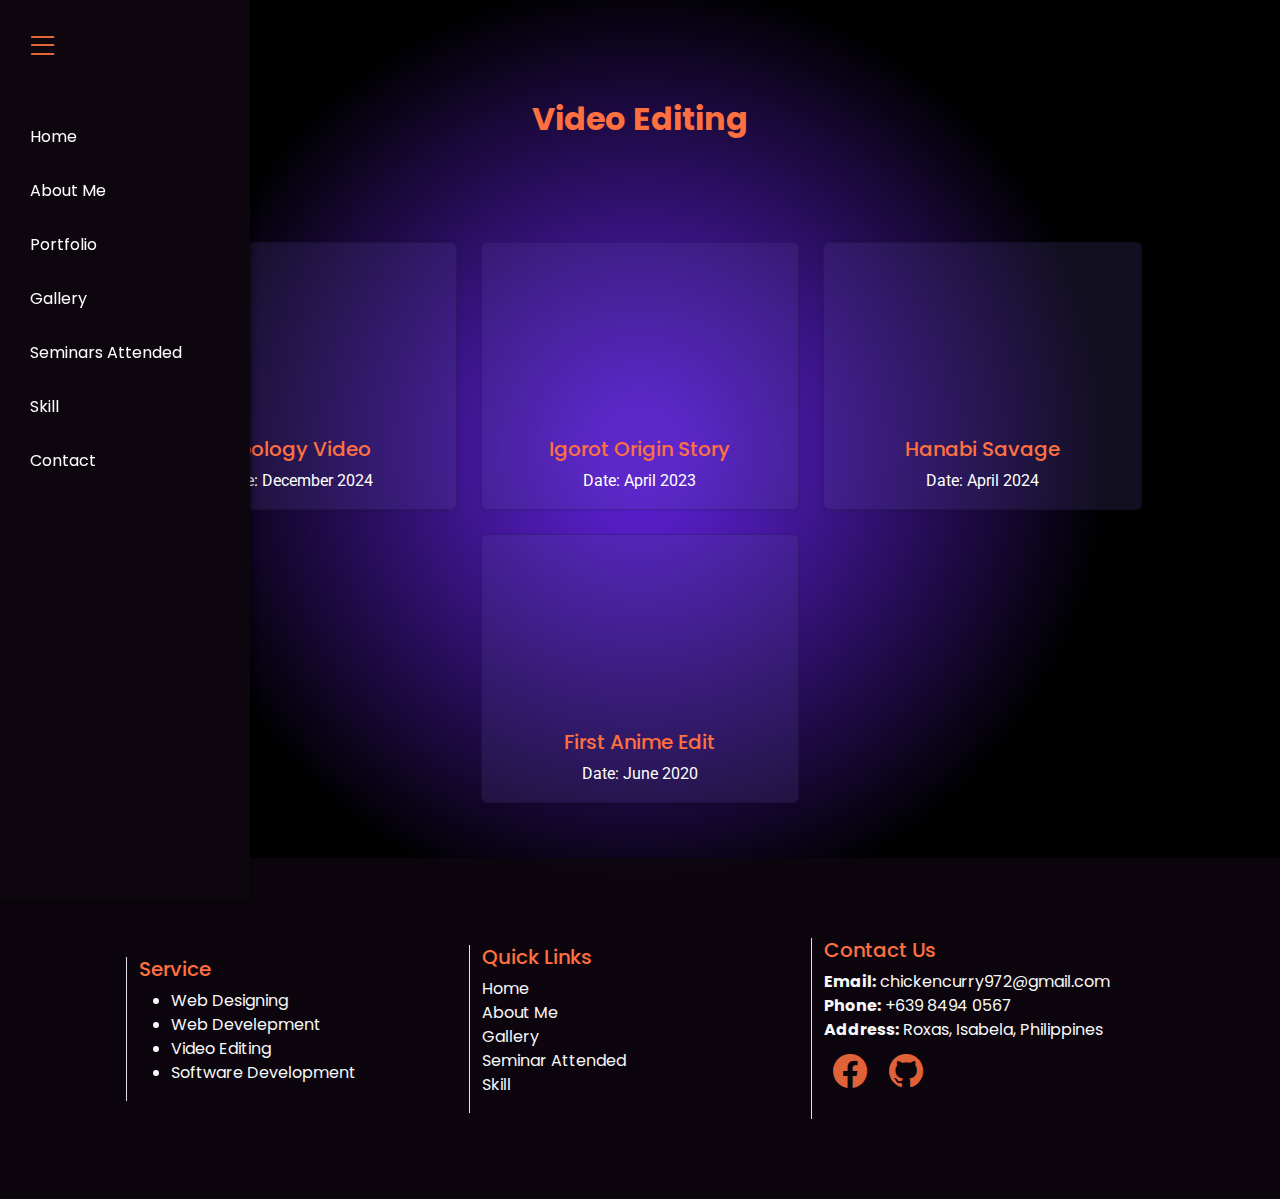
<file: videdit.html>
<!DOCTYPE html>
<html lang="en">
<head>
    <title>Video Editing</title>
    
    <meta name="viewport" content="width=device-width, initial-scale=1">
    <link href="https://cdn.jsdelivr.net/npm/bootstrap@5.3.3/dist/css/bootstrap.min.css" rel="stylesheet" integrity="sha384-QWTKZyjpPEjISv5WaRU9OFeRpok6YctnYmDr5pNlyT2bRjXh0JMhjY6hW+ALEwIH" crossorigin="anonymous">    
    <link rel="stylesheet" href="Asset/Style/style.css">
    <link rel="stylesheet" href="https://cdn.jsdelivr.net/npm/bootstrap-icons@1.11.3/font/bootstrap-icons.min.css">
    <link href="https://fonts.googleapis.com/css2?family=Poppins:wght@400;600;700&family=Roboto:wght@400;500&family=Montserrat:wght@400;600&display=swap" rel="stylesheet">

</head>
<body>
    <div id="sidenav" class="sidenav">
  <ul class="list-unstyled">
    <li class="sidenav-item">
      <a class="sidenav-link" href="index.html">Home</a>
    </li>
    <li class="sidenav-item">
      <a class="sidenav-link" data-bs-toggle="collapse" href="#aboutMeCollapse" role="button" aria-expanded="false" aria-controls="aboutMeCollapse">
        About Me
      </a>

      <div class="collapse" id="aboutMeCollapse">
        <ul class="list-unstyled">
          <li><a class="dropdown-item" href="aboutme.html">Personal Information</a></li>
          <li><a class="dropdown-item" href="family.html">Family</a></li>
          <li><a class="dropdown-item" href="school.html">School</a></li>
          <li><a class="dropdown-item" href="hobbies.html">Hobbies</a></li>
          <li><a class="dropdown-item" href="favorites.html">Favorites</a></li>
        </ul>
      </div>

    </li>
    <li class="sidenav-item">
      <a class="sidenav-link" data-bs-toggle="collapse" href="#portfolioCollapse" role="button" aria-expanded="false" aria-controls="portfolioCollapse">
        Portfolio
      </a>
      <div class="collapse" id="portfolioCollapse">
        <ul class="list-unstyled">
          <li><a class="dropdown-item" href="webdev.html">Web Development</a></li>
          <li><a class="dropdown-item" href="appdev.html">Software Development</a></li>
          <li><a class="dropdown-item" href="videdit.html">Video Editing</a></li>
        </ul>
      </div>
    </li>
    <li class="sidenav-item"><a class="sidenav-link" href="gallery.html">Gallery</a></li>
    <li class="sidenav-item"><a class="sidenav-link" href="seminar.html">Seminars Attended</a></li>
    <li class="sidenav-item"><a class="sidenav-link" href="skill.html">Skill</a></li>
    <li class="sidenav-item"><a class="sidenav-link" href="contact.html">Contact</a></li>
  </ul>
</div>


<div id="main" class="content">
    <div class="navbox">     
        <button class="nav_btn" id="toggleSidebar"><i class="bi bi-list"></i></button>
    </div>

<div class="pagetitle">
    <h2>Video Editing</h2>
</div>

<div class="container mt-5">
    <div class="row g-4">
    <div class="col-md-4 col-sm-6">
        <div class="card shadow-sm">
            
            <div class="ratio ratio-16x9">
                <iframe 
                    src="https://www.youtube.com/embed/5uSdL2Jj4v0?si=6MYxWbLhUR15CiH5" 
                    title="YouTube video player" 
                    frameborder="0" 
                    allow="accelerometer; autoplay; clipboard-write; encrypted-media; gyroscope; picture-in-picture; web-share" 
                    referrerpolicy="strict-origin-when-cross-origin"
                    allowfullscreen>
                </iframe>
            </div>
            
            <div class="card-body text-center">
                <h5 class="card-title">Apology Video</h5>
                <p class="card-text">Date: December 2024</p>
            </div>
        </div>
    </div>
      
    <div class="col-md-4 col-sm-6">
        <div class="card shadow-sm">
            
            <div class="ratio ratio-16x9">
                <iframe width="560" height="315" src="https://www.youtube.com/embed/pDZbI1eS4AE?si=81_m5FOiCWapbdLv" 
                title="YouTube video player" 
                frameborder="0" 
                allow="accelerometer; autoplay; clipboard-write; encrypted-media; gyroscope; picture-in-picture; web-share" 
                referrerpolicy="strict-origin-when-cross-origin" 
                allowfullscreen>

                </iframe>
            </div>
            
            <div class="card-body text-center">
                <h5 class="card-title">Igorot Origin Story</h5>
                <p class="card-text">Date: April 2023</p> 
            </div>
        </div>
    </div>
      
    <div class="col-md-4 col-sm-6">
        <div class="card shadow-sm">
            
            <div class="ratio ratio-16x9">
                <iframe width="560" height="315" src="https://www.youtube.com/embed/ZSoQ3QaAtKo?si=tImzZzqGVrcIliiB" 
                title="YouTube video player" 
                frameborder="0" 
                allow="accelerometer; autoplay; clipboard-write; encrypted-media; gyroscope; picture-in-picture; web-share" 
                referrerpolicy="strict-origin-when-cross-origin" 
                allowfullscreen></iframe>
            </div>
            
            <div class="card-body text-center">
                <h5 class="card-title">Hanabi Savage</h5>
                <p class="card-text">Date: April 2024</p>
                
                </a>
            </div>
        </div>
    </div>
    
    <div class="col-md-4 col-sm-6">
        <div class="card shadow-sm">
            
            <div class="ratio ratio-16x9">
                <iframe width="560" height="315" 
                src="https://www.youtube.com/embed/OwIqtrPnIm4?si=747GpRvc1kHSIzB0" 
                title="YouTube video player" 
                frameborder="0" 
                allow="accelerometer; autoplay; clipboard-write; encrypted-media; gyroscope; picture-in-picture; web-share" 
                referrerpolicy="strict-origin-when-cross-origin" 
                allowfullscreen></iframe>
            </div>
            
            <div class="card-body text-center">
                <h5 class="card-title">First Anime Edit</h5>
                <p class="card-text">Date: June 2020</p>
               
                </a>
            </div>
        </div>
    </div>
</div>    
  </div>
</div>

    
    
        
    <footer class="footer text-light py-4">
        <div class="container">
            <div class="row">
                
                <div class="col-md-4 border-start">
                    <h5>Service</h5>
                <ul>
                    <li>Web Designing</li>
                    <li>Web Develepment</li>
                    <li>Video Editing</li>
                    <li>Software Development</li>
                    </ul>
                </div>
    
                
                <div class="col-md-4 border-start">
                  <h5>Quick Links</h5>
                <ul class="list-unstyled">
                    <li><a href="index.html" class="text-light text-decoration-none">Home</a></li>
                    <li><a href="aboutme.html" class="text-light text-decoration-none">About Me</a></li>
                    <li><a href="gallery.html" class="text-light text-decoration-none">Gallery</a></li>
                    <li><a href="seminar.html" class="text-light text-decoration-none">Seminar Attended</a></li>
                    <li><a href="skill.html" class="text-light text-decoration-none">Skill</a></li>
                    
                </ul>
                </div>
    
                
                <div class="col-md-4 border-start">
                    <h5>Contact Us</h5>
                <address>
                    <strong>Email:</strong> <a href="chickencurry972@gmail.com" class="text-light text-decoration-none">chickencurry972@gmail.com</a><br>
                    <strong>Phone:</strong> +639 8494 0567<br>
                    <strong>Address:</strong> Roxas, Isabela, Philippines<br>
                    <a href="https://www.facebook.com/lexter.dacuycuy.9" class="btn btn-sm"><i class="bi bi-facebook"></i></a>
                    <a href="https://github.com/FinexL" class="btn btn-sm"><i class="bi bi-github"></i></a>
                </address>

                </div>
        </div>
    </div>
        
    </footer>
</div>


    <script src="Asset/Script/script.js"></script>
    <script src="https://cdn.jsdelivr.net/npm/bootstrap@5.0.2/dist/js/bootstrap.bundle.min.js" integrity="sha384-MrcW6ZMFYlzcLA8Nl+NtUVF0sA7MsXsP1UyJoMp4YLEuNSfAP+JcXn/tWtIaxVXM" crossorigin="anonymous"></script>
</body>
</html>
</file>
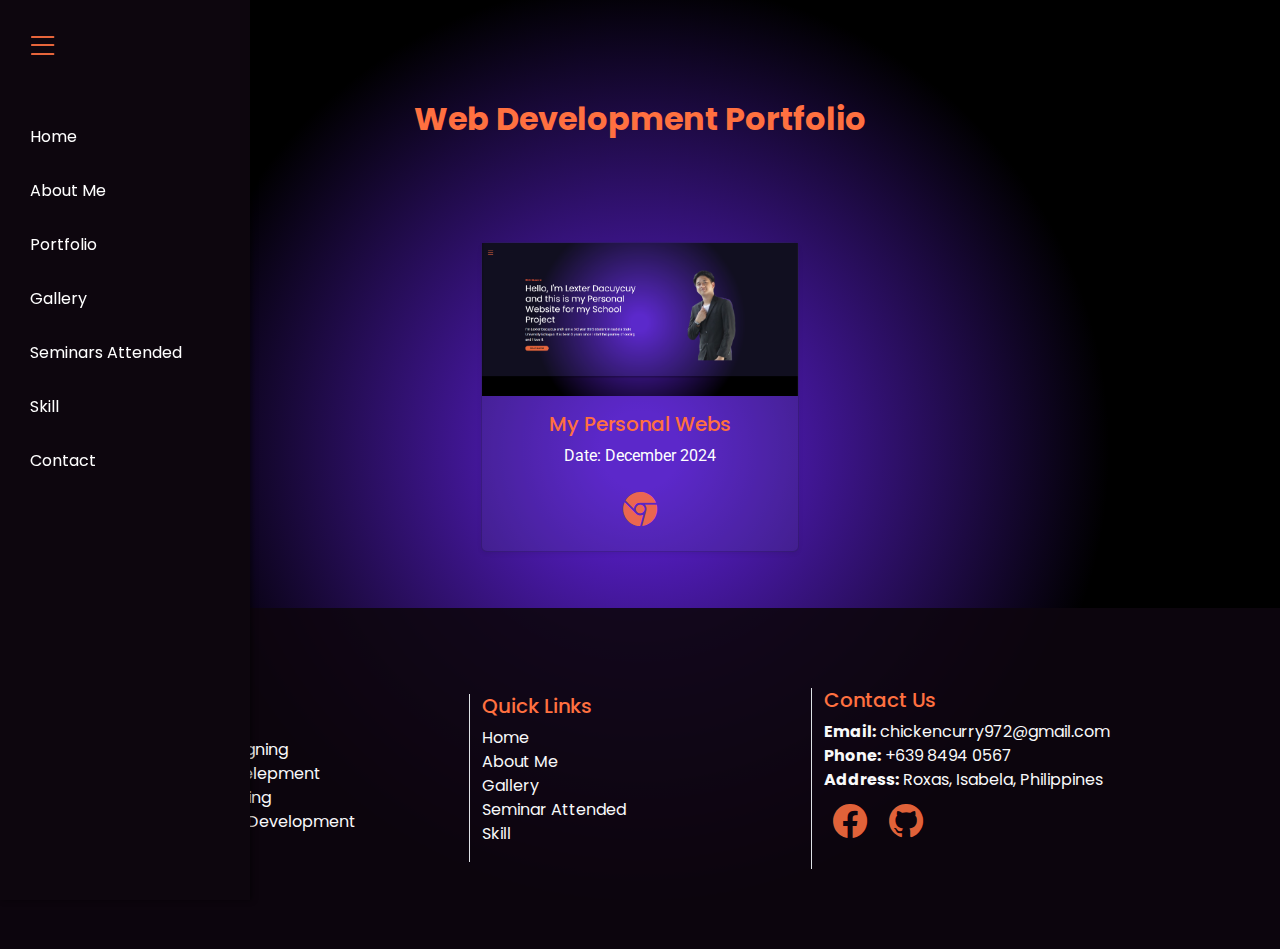
<file: webdev.html>
<!DOCTYPE html>
<html lang="en">
<head>
    <title>Web Development</title>
    
    <meta name="viewport" content="width=device-width, initial-scale=1">
    <link href="https://cdn.jsdelivr.net/npm/bootstrap@5.3.3/dist/css/bootstrap.min.css" rel="stylesheet" integrity="sha384-QWTKZyjpPEjISv5WaRU9OFeRpok6YctnYmDr5pNlyT2bRjXh0JMhjY6hW+ALEwIH" crossorigin="anonymous">    
    <link rel="stylesheet" href="Asset/Style/style.css">
    <link rel="stylesheet" href="https://cdn.jsdelivr.net/npm/bootstrap-icons@1.11.3/font/bootstrap-icons.min.css">
    <link href="https://fonts.googleapis.com/css2?family=Poppins:wght@400;600;700&family=Roboto:wght@400;500&family=Montserrat:wght@400;600&display=swap" rel="stylesheet">

</head>
<body>
    <div id="sidenav" class="sidenav">
  <ul class="list-unstyled">
    <li class="sidenav-item">
      <a class="sidenav-link" href="index.html">Home</a>
    </li>
    <li class="sidenav-item">
      <a class="sidenav-link" data-bs-toggle="collapse" href="#aboutMeCollapse" role="button" aria-expanded="false" aria-controls="aboutMeCollapse">
        About Me
      </a>

      <div class="collapse" id="aboutMeCollapse">
        <ul class="list-unstyled">
          <li><a class="dropdown-item" href="aboutme.html">Personal Information</a></li>
          <li><a class="dropdown-item" href="family.html">Family</a></li>
          <li><a class="dropdown-item" href="school.html">School</a></li>
          <li><a class="dropdown-item" href="hobbies.html">Hobbies</a></li>
          <li><a class="dropdown-item" href="favorites.html">Favorites</a></li>
        </ul>
      </div>

    </li>
    <li class="sidenav-item">
      <a class="sidenav-link" data-bs-toggle="collapse" href="#portfolioCollapse" role="button" aria-expanded="false" aria-controls="portfolioCollapse">
        Portfolio
      </a>
      <div class="collapse" id="portfolioCollapse">
        <ul class="list-unstyled">
          <li><a class="dropdown-item" href="webdev.html">Web Development</a></li>
          <li><a class="dropdown-item" href="appdev.html">Software Development</a></li>
          <li><a class="dropdown-item" href="videdit.html">Video Editing</a></li>
        </ul>
      </div>
    </li>
    <li class="sidenav-item"><a class="sidenav-link" href="gallery.html">Gallery</a></li>
    <li class="sidenav-item"><a class="sidenav-link" href="seminar.html">Seminars Attended</a></li>
    <li class="sidenav-item"><a class="sidenav-link" href="skill.html">Skill</a></li>
    <li class="sidenav-item"><a class="sidenav-link" href="contact.html">Contact</a></li>
  </ul>
</div>


<div id="main" class="content">
    <div class="navbox">     
        <button class="nav_btn" id="toggleSidebar"><i class="bi bi-list"></i></button>
    </div>

<div class="pagetitle">
    <h2>Web Development Portfolio</h2>
</div>

<div class="container mt-5">
  
  <div class="row g-4">
      
      <div class="col-md-4 col-sm-6">
          <div class="card shadow-sm">
              <img src="Asset/Image/Site_1.png" class="wideimg-img-top" alt="">
              <div class="card-body text-center">
                  <h5 class="card-title">My Personal Webs</h5>
                  <p class="card-text">Date: December 2024</p>
                  <a href="https://finexl.github.io/Lexter.github.io/"><i class="bi bi-browser-chrome"></i></a>
              </div>
          </div>
      </div>
      
  </div>
</div>

    
    
        
    <footer class="footer text-light py-4">
        <div class="container">
            <div class="row">
                
                <div class="col-md-4 border-start">
                    <h5>Service</h5>
                <ul>
                    <li>Web Designing</li>
                    <li>Web Develepment</li>
                    <li>Video Editing</li>
                    <li>Software Development</li>
                    </ul>
                </div>
    
                
                <div class="col-md-4 border-start">
                  <h5>Quick Links</h5>
                <ul class="list-unstyled">
                    <li><a href="index.html" class="text-light text-decoration-none">Home</a></li>
                    <li><a href="aboutme.html" class="text-light text-decoration-none">About Me</a></li>
                    <li><a href="gallery.html" class="text-light text-decoration-none">Gallery</a></li>
                    <li><a href="seminar.html" class="text-light text-decoration-none">Seminar Attended</a></li>
                    <li><a href="skill.html" class="text-light text-decoration-none">Skill</a></li>
                    
                </ul>
                </div>
    
                
                <div class="col-md-4 border-start">
                    <h5>Contact Us</h5>
                <address>
                    <strong>Email:</strong> <a href="chickencurry972@gmail.com" class="text-light text-decoration-none">chickencurry972@gmail.com</a><br>
                    <strong>Phone:</strong> +639 8494 0567<br>
                    <strong>Address:</strong> Roxas, Isabela, Philippines<br>
                    <a href="https://www.facebook.com/lexter.dacuycuy.9" class="btn btn-sm"><i class="bi bi-facebook"></i></a>
                    <a href="https://github.com/FinexL" class="btn btn-sm"><i class="bi bi-github"></i></a>
                </address>

                </div>
        </div>
    </div>
        
    </footer>
</div>


    <script src="Asset/Script/script.js"></script>
    <script src="https://cdn.jsdelivr.net/npm/bootstrap@5.0.2/dist/js/bootstrap.bundle.min.js" integrity="sha384-MrcW6ZMFYlzcLA8Nl+NtUVF0sA7MsXsP1UyJoMp4YLEuNSfAP+JcXn/tWtIaxVXM" crossorigin="anonymous"></script>
</body>
</html>
</file>
<file: Asset/Style/style.css>
body{
    background: 
    radial-gradient(circle, #5D20D5 5%, transparent 60%) center,              
    rgb(0, 0, 0);
    background-repeat: no-repeat;
    background-size: 100% , cover;
    background-attachment: fixed;
    height: 100vh;
    margin: 0;
    overflow-x: hidden;
    font-family: 'Poppins', sans-serif;  
  }

  .sidenav {
    height: 100%;
    width: 250px;
    position: fixed;
    top: 0;
    left: 0;
    background: rgba(13, 6, 14, 1);
    color: #ffffff;
    overflow-y: auto;
    transition: transform 0.3s ease;
    z-index: 1000;
    box-shadow: 2px 0 5px rgba(0, 0, 0, 0.5);
    padding: 10px;
  }

  .sidenav-toggle {
    position: absolute;
    top: 10px;
    right: -40px;
    width: 40px;
    height: 40px;
    background: #111;
    color: white;
    border: none;
    cursor: pointer;
    font-size: 18px;
    z-index: 1100;
    border-radius: 0 5px 5px 0;
  }

  .sidenav-link {
    display: block;
    border-radius: 20px;
    color: #ffffff;
    padding: 15px 20px;
    text-decoration: none;
    font-size: 16px;
    transition: background 0.3s ease, padding-left 0.3s ease;
  }

  .sidenav-link:hover {
    
    background-color: rgba(255, 112, 64, 0.7);
    padding-left: 25px;
    color: #ffffff;
  }

  .sidenav-item {
    position: relative;
    top:100px;
  }

  .dropdown-item {
    font-size: 14px;
    padding-left: 30px;
  }

  .dropdown-item:hover 
  {border-radius: 20px;
    background-color: rgba(255, 112, 64, 0.5);
    
  }

  .sidenav.collapsed {
    transform: translateX(-100%);
  }

  .sidenav .collapse {
    padding-left: 15px;
  }


  .sidenav-link.active {
    background-color: rgba(255, 112, 64, 1);
    font-weight: bold;
  }
  .content {
    
    transition: margin-left 0.3s ease;
  }

  .content.expanded {
    margin-left: 0;
  }

  h1, h2, h3, h6 {
    font-family: 'Poppins', sans-serif;
  }

  h1 {
    color: #FFFFFF;
    font-size: clamp(34px, 5vw, 40px);
  }
  h2{
    padding-top: 100px;
    text-align: center;
    color: #FF7040;
    font-weight: 700;
  }

  h3{
    color:#FFFFFF;
    font-size: clamp(20px, 2vw, 34px)
  }
  h5{
    color: #FF7040;
  }
  h6 {
    color: #FF7040;
    font-size: clamp(10px, 1.5vw, 12px);
  }

  p {
    font-family: 'Roboto', sans-serif;
    color: #FFFFFF;
    font-size: clamp(14px, 2vw, 16px);
  }

  .front {
    align-content: space-between;
    background-color: rgba(88, 74, 159, 0.2);
    box-shadow: 3px 3px 9px rgba(0, 0, 0, 0.5);
    gap: 10px;
  }
  .main_text{
    padding-left: 10%;
  }
  .front_image{

    align-content: center;
    object-fit: cover;
  
      display: block;
      margin-left: auto;
      margin-right: auto;

  }
  .py-5 {
    padding-top: 3rem !important;
    padding-bottom: 0 !important;
  }
  .orange_btn {
    background-color: rgba(255, 112, 64, 0.9);
    color: #111;
    border-radius: 30px;
    font-family: 'Montserrat', sans-serif;
    font-size: clamp(8px, 2vw, 10px);
    font-weight: bold;
    padding: 2px 20px;
    border: 2px solid rgba(255, 112, 64, 1);
    transition: all 0.3s ease;
    cursor: pointer;
  }

  .orange_btn:hover {
    background-color: rgba(255, 112, 64, 1);
    color: #fff;
  }



  table{
    color: #FFFFFF;
  }
  .navbox {
    position: fixed;
    top: 20px;
    left: 20px;
    z-index: 1000;
  }

  .nav_btn {
    background-color: transparent;
    border: none;
    cursor: pointer;
  }

  .bi {
    color: rgba(255, 112, 64, 0.9);
    font-size: 34px;
  }
  .row{
    padding: 5%;
    align-items: center;
    display: flex;
    flex-wrap: wrap;
    justify-content: center;
    height: 100%;
  }
  .section{
    display: block;
    align-items: center;
    text-align: center;
    margin-left: auto;
    margin-right: auto;
  }
  .carousel-inner img {
    width: 100%;
    height: 400px;
    object-fit: cover;
    border-radius: 30px;
  }

  .carousel-container {
    padding: 10%;
   
  }
  .box{
    background-color: rgba(88, 74, 159, 0.2);
    box-shadow: 3px 3px 9px rgba(0, 0, 0, 0.5);
    margin: 10px;
    padding: 30px;
    text-align: left;
    display: inline-block;
    align-items: center;
    justify-content: center; 
    height: 100%;
    margin-left: auto;
    margin-right: auto;
  }

  .box_1{
    
    width: auto; 
    
  }

  .box_2{
    width: 350px;
  }
  .card{
    
    color:#FF7040;
    background-color: rgba(88, 74, 159, 0.2);
    box-shadow: 3px 3px 9px rgba(0, 0, 0, 0.5);
  

  }
  .card-img-top{
    width: 100%;
    height: 200px;
    object-fit: cover;
    border-radius: 10px;
  }
  .initial-text {
    position: absolute;
    top: 50%;
    left: 50%;
    transform: translate(-50%, -50%);
    font-size: 1.5rem;
    color: #FFFFFF;
    transition: opacity 0.4s ease;
  }
  
  .hover-container {
    
    position: relative;
    width: 200px;
    height: 200px;
    border: 2px solid transparent;
    overflow: hidden;
    transition: border 0.4s ease;
  }

  .hover-photo {
    width: 200px;
    height: 200px;
    background: url('https://via.placeholder.com/200') center/cover no-repeat;
    opacity: 0;
    transition: opacity 0.4s ease;
  }

  .hover-container:hover .hover-photo {
    opacity: 1;
  }

  .wideimg{
    width: 350px;
    height: 200px;
  }

  .event-card {
    background-color: rgba(88, 74, 159, 0.2);
    color: #FF7040;
    box-shadow: 3px 3px 9px rgba(0, 0, 0, 0.5);
    border: none;
    margin: 20px 0;
    padding: 20px;
    text-align: center;
    transition: transform 0.3s ease;
  }

  .event-card:hover {
    transform: translateY(-10px);
  }

  .footer{
    background-color: rgba(13, 6, 14, 0.9);
  }
</file>
